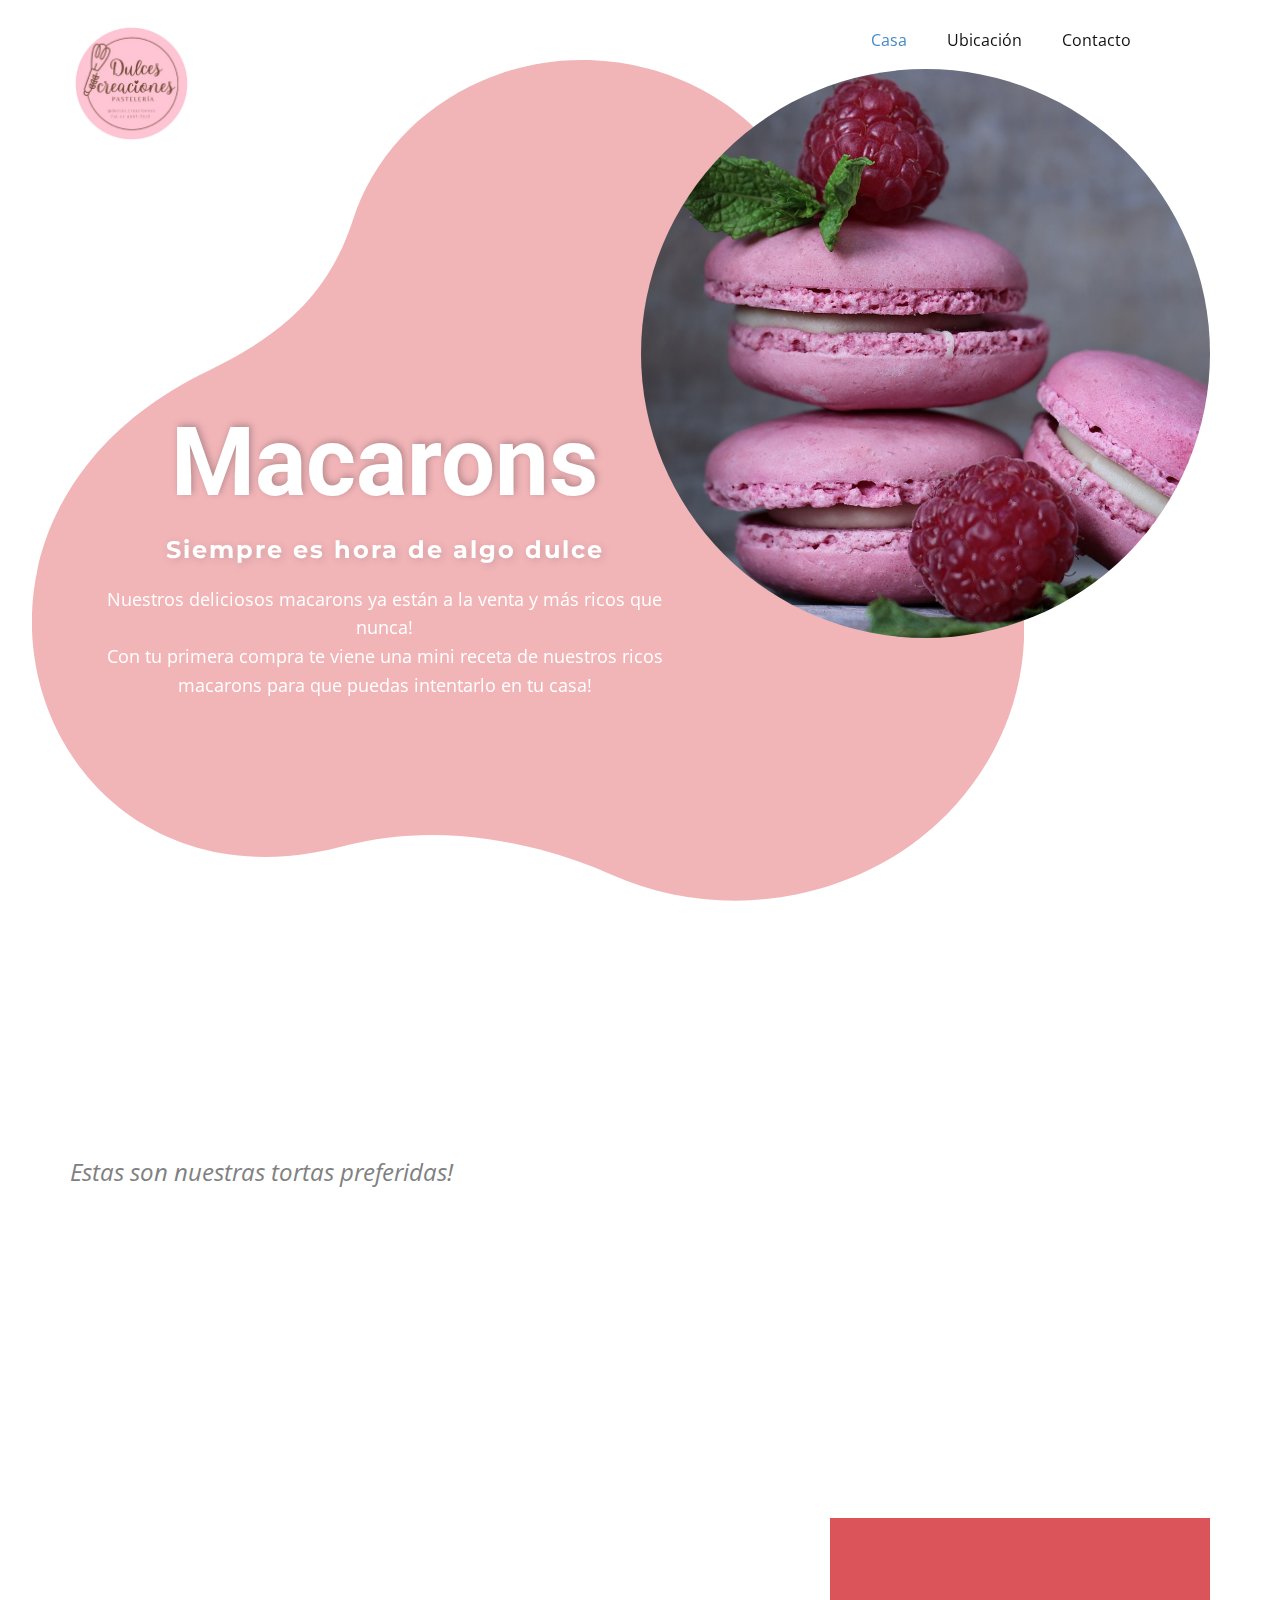
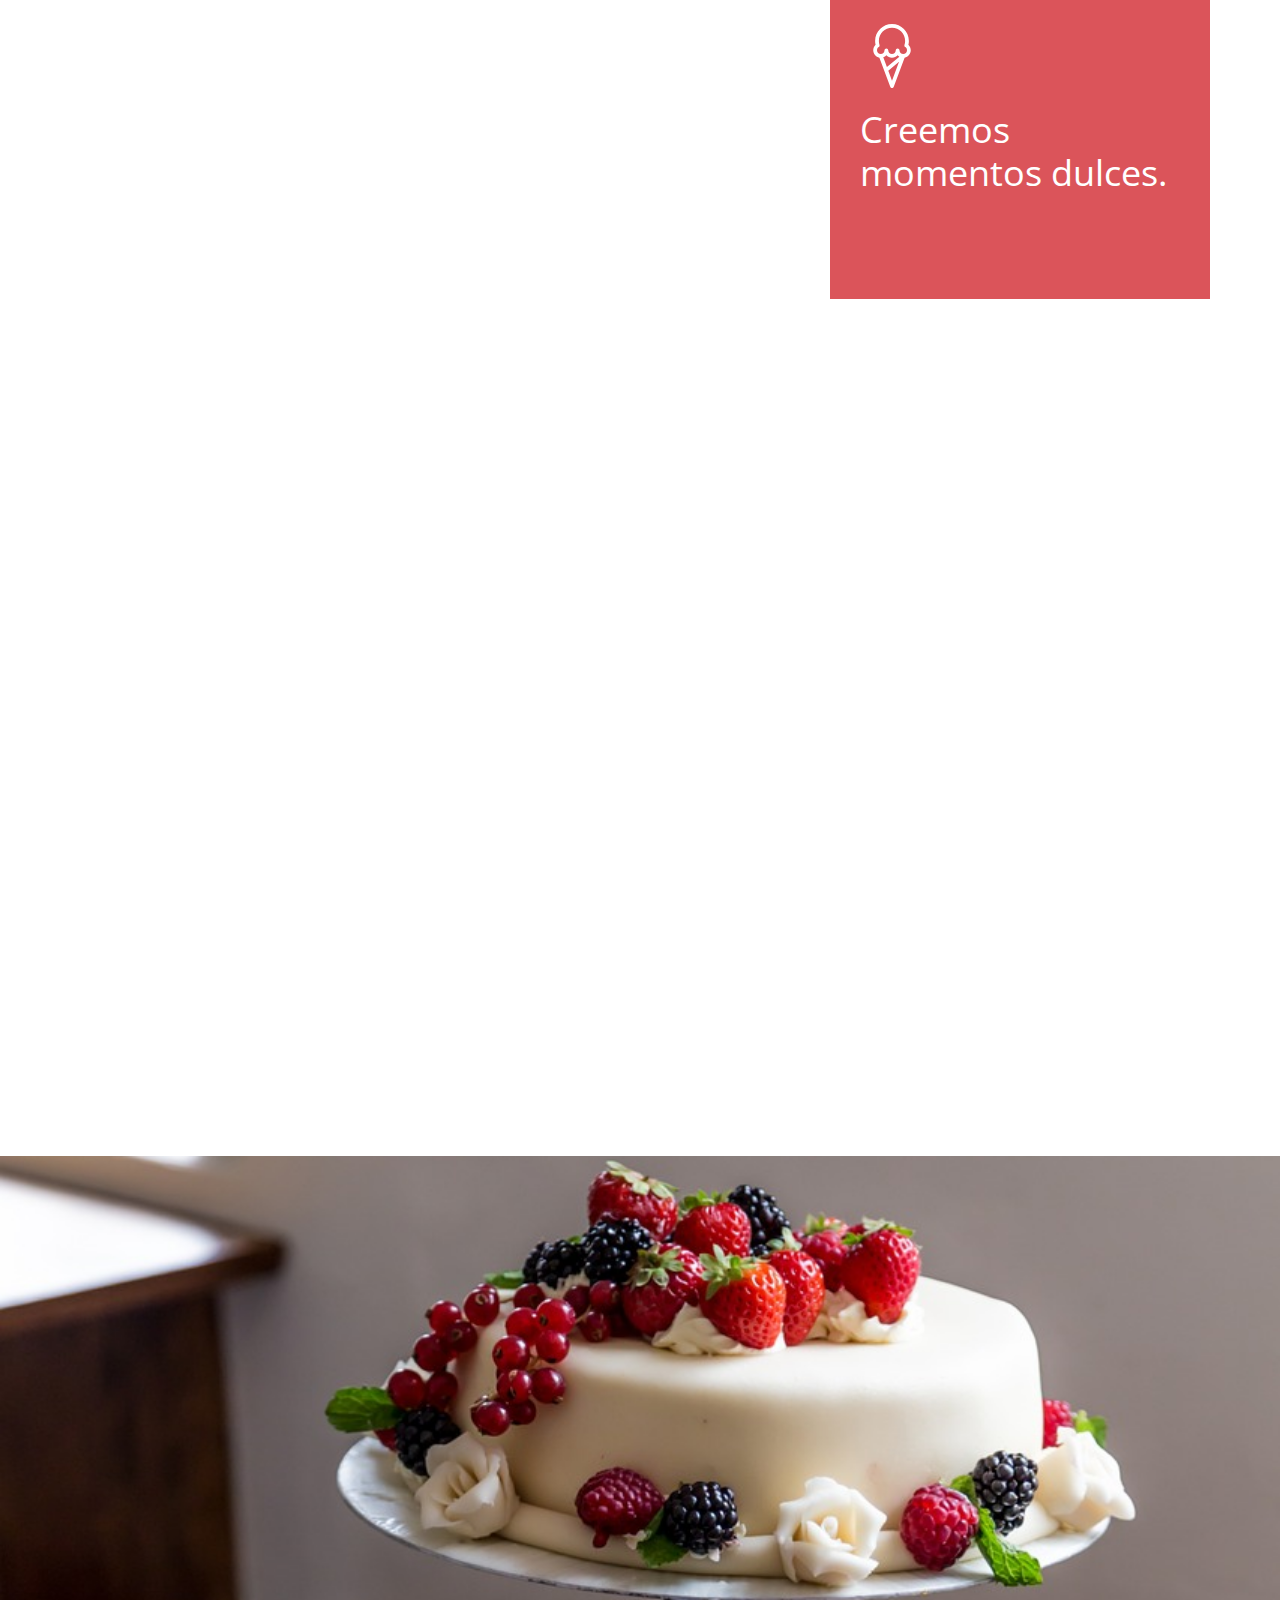
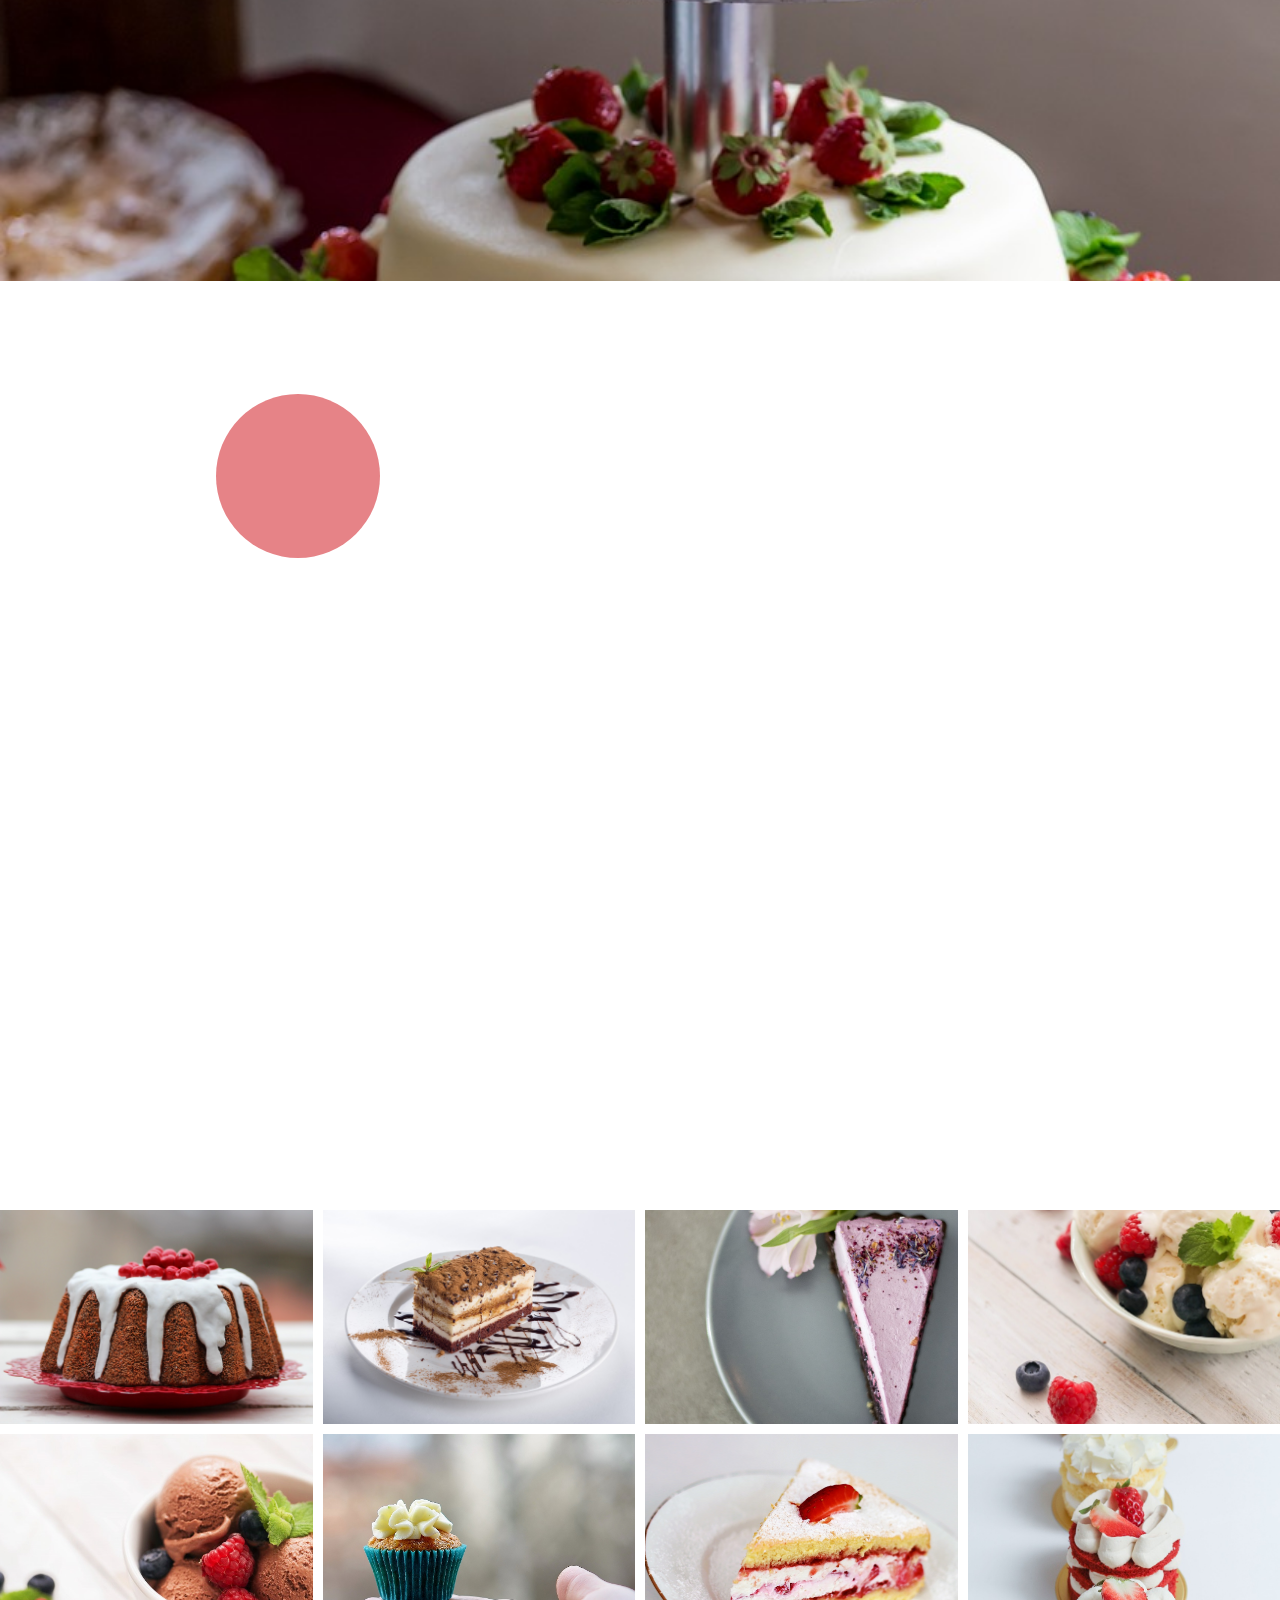
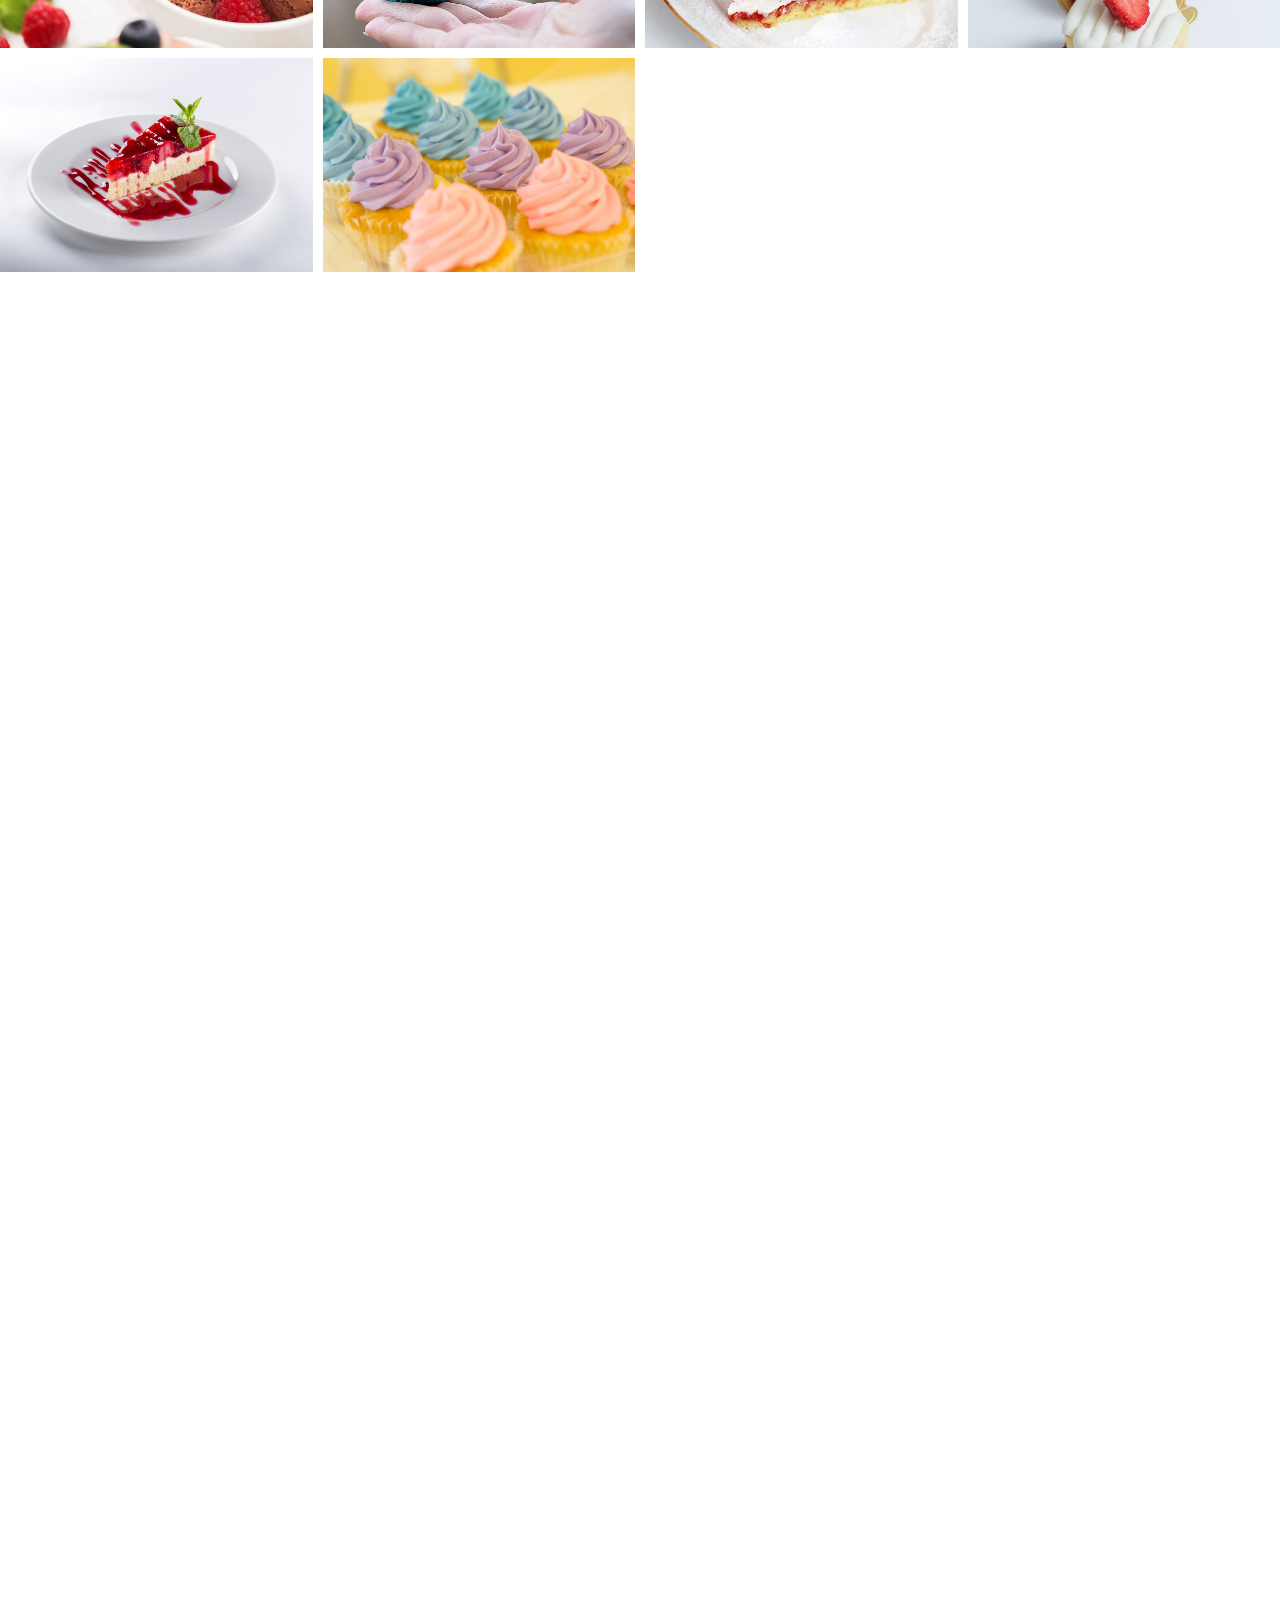
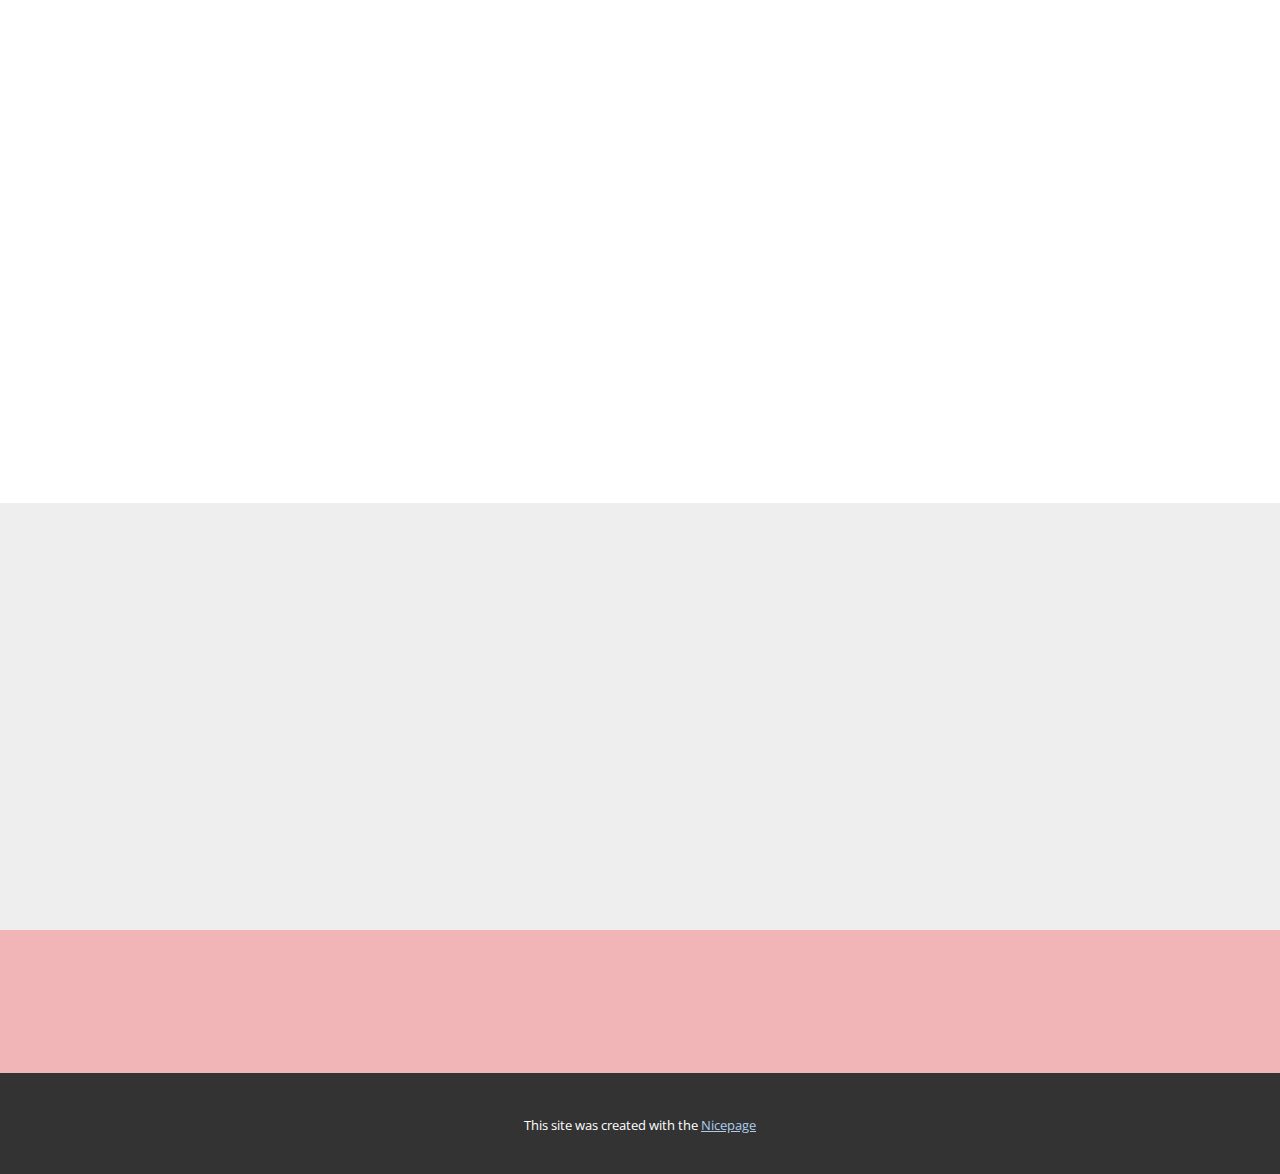
<file: index.html>
<!DOCTYPE html>
<html style="font-size: 16px;" lang="es"><head>
    <meta name="viewport" content="width=device-width, initial-scale=1.0">
    <meta charset="utf-8">
    <meta name="keywords" content="Macarons, Nuestras tortas, Tres leches, Explosiones de sabores​, Torta helada, Nuestro menú​, ¿Qué opinan nuestros clientes?">
    <meta name="description" content="">
    <title>Casa</title>
    <link rel="stylesheet" href="nicepage.css" media="screen">
<link rel="stylesheet" href="index.css" media="screen">
    <script class="u-script" type="text/javascript" src="jquery.js" defer=""></script>
    <script class="u-script" type="text/javascript" src="nicepage.js" defer=""></script>
    <meta name="generator" content="Nicepage 6.20.0, nicepage.com">
    <meta name="referrer" content="origin">
    <link id="u-theme-google-font" rel="stylesheet" href="https://fonts.googleapis.com/css?family=Roboto:100,100i,300,300i,400,400i,500,500i,700,700i,900,900i|Open+Sans:300,300i,400,400i,500,500i,600,600i,700,700i,800,800i">
    <link id="u-page-google-font" rel="stylesheet" href="https://fonts.googleapis.com/css?family=Montserrat:100,100i,200,200i,300,300i,400,400i,500,500i,600,600i,700,700i,800,800i,900,900i|Montserrat:100,100i,200,200i,300,300i,400,400i,500,500i,600,600i,700,700i,800,800i,900,900i|Open+Sans:300,300i,400,400i,500,500i,600,600i,700,700i,800,800i">
    
    
    
    
    
    
    
    
    
    
    
    <script type="application/ld+json">{
		"@context": "http://schema.org",
		"@type": "Organization",
		"name": "",
		"logo": "images/logo.png"
}</script>
    <meta name="theme-color" content="#478ac9">
    <meta property="og:title" content="Casa">
    <meta property="og:type" content="website">
  <meta data-intl-tel-input-cdn-path="intlTelInput/"></head>
  <body data-home-page="Casa.html" data-home-page-title="Casa" data-path-to-root="./" data-include-products="false" class="u-body u-overlap u-xl-mode" data-lang="es"><header class="u-clearfix u-header u-sticky u-sticky-567f u-header" id="sec-3f5d"><div class="u-clearfix u-sheet u-sheet-1">
        <a href="#" class="u-image u-logo u-image-1" data-image-width="500" data-image-height="500">
          <img src="images/logo.png" class="u-logo-image u-logo-image-1">
        </a>
        <nav class="u-menu u-menu-one-level u-offcanvas u-menu-1">
          <div class="menu-collapse" style="font-size: 1rem; letter-spacing: 0px;">
            <a class="u-button-style u-custom-left-right-menu-spacing u-custom-padding-bottom u-custom-top-bottom-menu-spacing u-nav-link u-text-active-palette-1-base u-text-hover-palette-2-base" href="#">
              <svg class="u-svg-link" viewBox="0 0 24 24"><use xlink:href="#menu-hamburger"></use></svg>
              <svg class="u-svg-content" version="1.1" id="menu-hamburger" viewBox="0 0 16 16" x="0px" y="0px" xmlns:xlink="http://www.w3.org/1999/xlink" xmlns="http://www.w3.org/2000/svg"><g><rect y="1" width="16" height="2"></rect><rect y="7" width="16" height="2"></rect><rect y="13" width="16" height="2"></rect>
</g></svg>
            </a>
          </div>
          <div class="u-custom-menu u-nav-container">
            <ul class="u-nav u-unstyled u-nav-1"><li class="u-nav-item"><a class="u-button-style u-nav-link u-text-active-palette-1-base u-text-hover-palette-2-base" href="./" style="padding: 10px 20px;">Casa</a>
</li><li class="u-nav-item"><a class="u-button-style u-nav-link u-text-active-palette-1-base u-text-hover-palette-2-base" href="./#sec-5918" style="padding: 10px 20px;">Ubicación</a>
</li><li class="u-nav-item"><a class="u-button-style u-nav-link u-text-active-palette-1-base u-text-hover-palette-2-base" href="./#carousel_d480" style="padding: 10px 20px;">Contacto</a>
</li></ul>
          </div>
          <div class="u-custom-menu u-nav-container-collapse">
            <div class="u-black u-container-style u-inner-container-layout u-opacity u-opacity-95 u-sidenav">
              <div class="u-inner-container-layout u-sidenav-overflow">
                <div class="u-menu-close"></div>
                <ul class="u-align-center u-nav u-popupmenu-items u-unstyled u-nav-2"><li class="u-nav-item"><a class="u-button-style u-nav-link" href="./">Casa</a>
</li><li class="u-nav-item"><a class="u-button-style u-nav-link" href="./#sec-5918">Ubicación</a>
</li><li class="u-nav-item"><a class="u-button-style u-nav-link" href="./#carousel_d480">Contacto</a>
</li></ul>
              </div>
            </div>
            <div class="u-black u-menu-overlay u-opacity u-opacity-70"></div>
          </div>
        </nav>
      </div></header>
    <section class="u-clearfix u-section-1" id="carousel_8bf4">
      <div class="u-clearfix u-sheet u-valign-middle-xs u-sheet-1">
        <div class="u-expanded-width-md u-expanded-width-sm u-shape u-shape-svg u-text-palette-2-light-2 u-shape-1" data-animation-name="fadeIn" data-animation-duration="1000" data-animation-direction="Left">
          <svg class="u-svg-link" preserveAspectRatio="none" viewBox="0 0 160 150" style=""><use xlink:href="#svg-d816"></use></svg>
          <svg class="u-svg-content" viewBox="0 0 160 150" x="0px" y="0px" id="svg-d816"><path d="M121.1,18C110.7,1.5,89.8-4.6,72.6,3.7c-10.5,5-17.7,14.2-20.8,24.7C48.4,39.9,42.4,48,28.3,55.5
	c-50.6,26.9-27.3,99.4,22,84.7c14.3-4.2,29.7-1.4,43.2,5.1c13.3,6.5,29.3,6.4,43.2-1.8c21-12.5,29.3-40.1,18.8-62.7
	c-2.5-5.4-5.9-10.1-9.8-14c-9.4-9.3-16.4-21-18.8-34.2C125.9,27.6,124,22.6,121.1,18z"></path></svg>
        </div>
        <div class="u-image u-image-circle u-image-1" alt="" data-image-width="1280" data-image-height="853" data-animation-name="fadeIn" data-animation-duration="1000" data-animation-direction="Right" data-animation-delay="250"></div>
        <div class="u-align-center u-container-align-center u-container-style u-expanded-width-sm u-expanded-width-xs u-group u-shape-rectangle u-group-1" data-animation-name="fadeIn" data-animation-duration="1000" data-animation-direction="Up" data-animation-delay="250">
          <div class="u-container-layout u-valign-middle u-container-layout-1">
            <h2 class="u-text u-text-body-alt-color u-text-default u-text-1">Macarons</h2>
            <h4 class="u-custom-font u-font-montserrat u-text u-text-body-alt-color u-text-default u-text-2">Siempre es hora de algo dulce</h4>
            <p class="u-text u-text-body-alt-color u-text-3"> Nuestros deliciosos macarons ya están a la venta y más ricos que nunca!<br>Con tu primera compra te viene una mini receta de nuestros ricos macarons para que puedas intentarlo en tu casa!
            </p>
          </div>
        </div>
      </div>
    </section>
    <section class="u-clearfix u-white u-section-2" id="carousel_4164">
      <div class="u-clearfix u-sheet u-valign-middle u-sheet-1">
        <h2 class="u-text u-text-default u-text-palette-2-base u-text-1" data-animation-name="fadeIn" data-animation-duration="1000" data-animation-direction="Left">Nuestras tortas</h2>
        <p class="u-text u-text-grey-50 u-text-2">Estas son nuestras tortas preferidas!</p>
        <div class="data-layout-selected u-clearfix u-expanded-width u-layout-wrap u-layout-wrap-1">
          <div class="u-layout">
            <div class="u-layout-row">
              <div class="u-size-21">
                <div class="u-layout-col">
                  <div class="u-container-style u-hidden-sm u-hidden-xs u-layout-cell u-left-cell u-size-20 u-size-30-md u-layout-cell-1">
                    <div class="u-container-layout u-container-layout-1"></div>
                  </div>
                  <div class="u-container-style u-image u-layout-cell u-left-cell u-size-20 u-size-30-md u-image-1" data-image-width="1280" data-image-height="853" data-animation-name="fadeIn" data-animation-duration="1000" data-animation-direction="Left" data-animation-delay="250">
                    <div class="u-container-layout u-container-layout-2"></div>
                  </div>
                  <div class="u-container-style u-layout-cell u-left-cell u-size-20 u-size-60-md u-layout-cell-3">
                    <div class="u-container-layout u-container-layout-3"></div>
                  </div>
                </div>
              </div>
              <div class="u-size-19">
                <div class="u-layout-col">
                  <div class="u-container-style u-image u-layout-cell u-size-60 u-image-2" data-image-width="1280" data-image-height="857" data-animation-name="bounceIn" data-animation-duration="1000" data-animation-direction="Up" data-animation-delay="250">
                    <div class="u-container-layout u-container-layout-4"></div>
                  </div>
                </div>
              </div>
              <div class="u-size-20">
                <div class="u-layout-col">
                  <div class="u-container-style u-layout-cell u-right-cell u-size-20 u-size-30-md u-layout-cell-5">
                    <div class="u-container-layout u-valign-bottom-lg u-valign-bottom-md u-valign-bottom-xl u-valign-top-sm u-valign-top-xs u-container-layout-5">
                      <img class="u-expanded-width u-image u-image-3" src="images/eee3d85c110ae8965084268cb6058a7010aeab08ed3f586cda2c01a64a8ab7da9428ba7e327d5a96e65659ca892a6a3c94bd7c414fa10bca9743b7_1280.jpg" data-animation-name="bounceIn" data-animation-duration="1000" data-animation-direction="" data-image-width="1280" data-image-height="853">
                    </div>
                  </div>
                  <div class="u-container-style u-layout-cell u-palette-2-base u-right-cell u-size-20 u-size-30-md u-layout-cell-6">
                    <div class="u-container-layout u-valign-middle u-container-layout-6"><span class="u-icon u-icon-circle u-icon-1"><svg class="u-svg-link" preserveAspectRatio="xMidYMin slice" viewBox="0 0 512 512" style=""><use xlink:href="#svg-6ccb"></use></svg><svg class="u-svg-content" viewBox="0 0 512 512" id="svg-6ccb"><g><path d="m406 210c0-16.719-6.892-32.333-18.856-43.557 2.561-10.49 3.856-21.026 3.856-31.443 0-74.439-60.561-135-135-135s-135 60.561-135 135c0 10.65 1.236 21.185 3.683 31.439-11.856 11.18-18.683 26.792-18.683 43.561 0 29.398 21.259 53.908 49.206 59.009l86.735 233.22c2.184 5.874 7.791 9.771 14.059 9.771s11.875-3.897 14.059-9.771l86.735-233.22c27.948-5.101 49.206-29.611 49.206-59.009zm-219.731 56.469c9.619-3.463 18.097-9.321 24.731-16.846 11.003 12.481 27.092 20.377 45 20.377s33.997-7.896 45-20.377c4.03 4.571 8.733 8.535 13.968 11.711l-99.708 83.09zm69.731 187.499-29.652-79.732 85.938-71.615zm90-213.968c-16.542 0-30-13.458-30-30 0-8.284-6.716-15-15-15s-15 6.716-15 15c0 16.542-13.458 30-30 30s-30-13.458-30-30c0-8.284-6.716-15-15-15s-15 6.716-15 15c0 16.542-13.458 30-30 30s-30-13.458-30-30c0-10.347 5.176-19.8 13.846-25.286 5.789-3.663 8.36-10.783 6.248-17.301-3.38-10.427-5.094-21.333-5.094-32.413 0-57.897 47.103-105 105-105s105 47.103 105 105c0 10.661-1.782 21.567-5.299 32.413-2.112 6.517.459 13.637 6.248 17.3 8.798 5.568 14.051 15.021 14.051 25.287 0 16.542-13.458 30-30 30z"></path>
</g></svg></span>
                      <h3 class="u-custom-font u-text u-text-font u-text-3">Creemos momentos dulces.</h3>
                    </div>
                  </div>
                  <div class="u-container-style u-hidden-sm u-hidden-xs u-layout-cell u-right-cell u-size-20 u-size-60-md u-layout-cell-7">
                    <div class="u-container-layout u-container-layout-7"></div>
                  </div>
                </div>
              </div>
            </div>
          </div>
        </div>
      </div>
    </section>
    <section class="u-clearfix u-section-3" src="" id="carousel_09ca">
      <div class="u-clearfix u-sheet u-sheet-1">
        <div class="data-layout-selected u-clearfix u-expanded-width u-layout-wrap u-layout-wrap-1">
          <div class="u-layout">
            <div class="u-layout-row">
              <div class="u-align-center u-container-align-center u-container-style u-layout-cell u-left-cell u-size-27 u-layout-cell-1">
                <div class="u-container-layout u-valign-middle-lg u-valign-middle-md u-valign-middle-sm u-valign-middle-xs u-container-layout-1">
                  <h2 class="u-text u-text-palette-2-base u-text-1" data-animation-name="fadeIn" data-animation-duration="1000" data-animation-direction="Down" data-animation-delay="250">Tres leches</h2>
                  <div class="u-container-style u-expanded-width u-group u-group-1" data-animation-name="fadeIn" data-animation-duration="1000" data-animation-direction="Up" data-animation-delay="250">
                    <div class="u-container-layout">
                      <div class="u-palette-3-base u-shape u-shape-rectangle u-shape-1"></div>
                      <p class="u-text u-text-2">Macarons<br>frambuesas<br>merengues
                      </p>
                    </div>
                  </div>
                </div>
              </div>
              <div class="u-align-center u-container-align-center u-container-style u-image u-layout-cell u-right-cell u-shape-rectangle u-size-33 u-image-1" data-image-width="853" data-image-height="1280" data-animation-name="fadeIn" data-animation-duration="1000" data-animation-direction="Right">
                <div class="u-container-layout u-valign-middle u-container-layout-3"></div>
              </div>
            </div>
          </div>
        </div>
      </div>
    </section>
    <section class="u-align-right u-clearfix u-container-align-right u-image u-section-4" id="carousel_1b1a" data-image-width="853" data-image-height="1280">
      <div class="u-clearfix u-sheet u-sheet-1">
        <h2 class="u-custom-font u-heading-font u-text u-text-body-alt-color u-text-1" data-animation-name="fadeIn" data-animation-duration="1000" data-animation-direction="Right">Explosiones de sabores </h2>
        <h3 class="u-text u-text-body-alt-color u-text-2" data-animation-name="fadeIn" data-animation-duration="1000" data-animation-direction="Left" data-animation-delay="250">Solo en dulces creaciones</h3>
      </div>
    </section>
    <section class="u-align-center u-clearfix u-container-align-center u-section-5" id="carousel_4b30">
      <div class="u-clearfix u-sheet u-valign-middle-md u-valign-middle-sm u-valign-middle-xs u-sheet-1">
        <div class="u-image u-image-circle u-image-1" data-image-width="1280" data-image-height="853" data-animation-name="fadeIn" data-animation-duration="1000" data-animation-direction="Up"></div>
        <div class="u-palette-2-light-1 u-shape u-shape-circle u-shape-1" data-animation-name="rollIn" data-animation-duration="1000" data-animation-direction="" data-animation-delay="500"></div>
        <div class="u-align-center u-container-align-center u-container-style u-group u-palette-2-light-3 u-group-1" data-animation-name="fadeIn" data-animation-duration="1000" data-animation-direction="Right" data-animation-delay="250">
          <div class="u-container-layout u-container-layout-1">
            <h2 class="u-text u-text-default u-text-palette-2-base u-text-1">Torta helada</h2>
            <p class="u-text u-text-2"> Esta torta es un completo desafío, pero vale completamente su resultado!&nbsp;<br>Si queres saber nuestro secreto, te lo dejamos saber acá abajo.
            </p>
            <a href="#" class="u-border-none u-btn u-btn-round u-button-style u-color-scheme-summer-time u-color-style-multicolor-1 u-palette-2-base u-radius-50 u-text-active-palette-2-light-2 u-text-body-alt-color u-text-hover-palette-2-light-2 u-btn-1">leer más </a>
          </div>
        </div>
        <div class="u-palette-2-light-2 u-shape u-shape-circle u-shape-2" data-animation-name="bounceIn" data-animation-duration="1000" data-animation-direction="" data-animation-delay="500"></div>
      </div>
    </section>
    <section class="u-align-center u-clearfix u-container-align-center u-section-6" id="carousel_6197">
      <h2 class="u-text u-text-default u-text-palette-2-base u-text-1" data-animation-name="fadeIn" data-animation-duration="1000" data-animation-direction="Left">Nuestro menú </h2>
      <div class="u-expanded-width u-gallery u-layout-grid u-lightbox u-no-transition u-show-text-on-hover u-gallery-1">
        <div class="u-gallery-inner u-gallery-inner-1">
          <div class="u-effect-fade u-effect-hover-zoom u-gallery-item">
            <div class="u-back-slide" data-image-width="1280" data-image-height="1003">
              <img class="u-back-image u-expanded u-back-image-1" src="images/f0ee4f4499343f6433d8adc03918d0ff0c881bda4da37fce31a04b35e6165d23dfc3668e021248e08309997c9b93d6c26ed57702c0ad11bfd74319_1280.jpg">
            </div>
            <div class="u-over-slide u-over-slide-1"></div>
          </div>
          <div class="u-effect-fade u-effect-hover-zoom u-gallery-item">
            <div class="u-back-slide" data-image-width="1280" data-image-height="871">
              <img class="u-back-image u-expanded u-back-image-2" src="images/1db205b3f982b91df5d09a4f7b8831242e431782e35e7d1048fba75d4fc3d2e9e19cff5dd5627878591fa6dc35441301c0032f08b75b3bb105530d_1280.jpg">
            </div>
            <div class="u-over-slide u-over-slide-2"></div>
          </div>
          <div class="u-effect-fade u-effect-hover-zoom u-gallery-item">
            <div class="u-back-slide" data-image-width="853" data-image-height="1280">
              <img class="u-back-image u-expanded" src="images/a7799c3467f417d2317b897c59d4e2fb7131e331744f70c3d70b79ecb508ddd3396bc3ed3c43433fec25e25d1e5b4d68246eaca302f85a5007734c_1280.jpg">
            </div>
            <div class="u-over-slide u-over-slide-3"></div>
          </div>
          <div class="u-effect-fade u-effect-hover-zoom u-gallery-item">
            <div class="u-back-slide" data-image-width="626" data-image-height="939">
              <img class="u-back-image u-expanded" src="images/ice-cream_144627-38658.jpg">
            </div>
            <div class="u-over-slide u-over-slide-4"></div>
          </div>
          <div class="u-effect-fade u-effect-hover-zoom u-gallery-item u-gallery-item-5">
            <div class="u-back-slide" data-image-width="626" data-image-height="417">
              <img class="u-back-image u-expanded" src="images/ice-cream_144627-38642.jpg">
            </div>
            <div class="u-over-slide u-over-slide-5"></div>
          </div>
          <div class="u-effect-fade u-effect-hover-zoom u-gallery-item u-gallery-item-6">
            <div class="u-back-slide" data-image-width="1280" data-image-height="763">
              <img class="u-back-image u-expanded u-back-image-6" src="images/2b08a09e16485cedf3a93426e43977e8870bb8076026ae74351e353c719538a435687509d966f84dfbc3fd2b55a84ecb975d07c57d49c095bf6b91_1280.jpg">
            </div>
            <div class="u-over-slide u-over-slide-6"></div>
          </div>
          <div class="u-effect-fade u-effect-hover-zoom u-gallery-item">
            <div class="u-back-slide" data-image-width="1280" data-image-height="853">
              <img class="u-back-image u-expanded" src="images/27333f411339552c3bf727d19eb35c4862218e99512ca343621198d6316088e119d7fff390cc46dea181374bb90bd16d0c15c55f81170a5feefae2_1280.jpg">
            </div>
            <div class="u-over-slide u-over-slide-7"></div>
          </div>
          <div class="u-effect-fade u-effect-hover-zoom u-gallery-item">
            <div class="u-back-slide" data-image-width="853" data-image-height="1280">
              <img class="u-back-image u-expanded" src="images/d509c1c0dec4dddbd777f49178ba0c75e120aa5aa9dd94f703b8fdfa481d4c922d58a53360f7c529adf08febbf668796b037318f8fe4a0637e716f_1280.jpg">
            </div>
            <div class="u-over-slide u-over-slide-8"></div>
          </div>
          <div class="u-effect-fade u-effect-hover-zoom u-gallery-item" data-image-width="853" data-image-height="1280">
            <div class="u-back-slide" data-image-width="1280" data-image-height="853">
              <img class="u-back-image u-expanded u-back-image-9" src="images/baea667dceba580d10dbc650ebd41586c8e9ac90d2ea2bbd9a20fcdfa5aec00c334d854794a57164dd1ac1999acb940885e1489bd49496bf7da141_1280.jpg">
            </div>
            <div class="u-over-slide u-over-slide-9"></div>
          </div>
          <div class="u-effect-fade u-effect-hover-zoom u-gallery-item" data-image-width="1280" data-image-height="853">
            <div class="u-back-slide">
              <img class="u-back-image u-expanded u-back-image-10" src="images/6791dd1e228755ed7754e2f333abf19bb73e994206b01fe69617f189d5879900d576683e5f28debf1eb90c7f078ac5c33499914568ec46cd2062f0_1280.jpg">
            </div>
            <div class="u-over-slide u-over-slide-10"></div>
          </div>
        </div>
      </div>
    </section>
    <section class="u-align-center u-clearfix u-container-align-center u-section-7" id="carousel_cf70">
      <div class="u-clearfix u-sheet u-sheet-1">
        <h2 class="u-text u-text-default u-text-palette-2-base u-text-1" data-animation-name="fadeIn" data-animation-duration="1000" data-animation-direction="Left">¿Qué opinan nuestros clientes?<br>
        </h2>
        <div class="u-expanded-width u-palette-2-light-2 u-shape u-shape-rectangle u-shape-1" data-animation-name="fadeIn" data-animation-duration="1000" data-animation-direction="Up" data-animation-delay="250"></div>
        <div class="u-list u-list-1">
          <div class="u-repeater u-repeater-1">
            <div class="u-align-center u-container-align-center u-container-style u-list-item u-radius-20 u-repeater-item u-shape-round u-white u-list-item-1" data-animation-name="fadeIn" data-animation-duration="1000" data-animation-direction="Up">
              <div class="u-container-layout u-similar-container u-container-layout-1">
                <p class="u-text u-text-grey-50 u-text-2"> Excelente atención.<br>Mi madre quedó encantada con la torta rogel.
                </p>
                <div alt="" class="u-border-7 u-border-palette-2-light-2 u-image u-image-circle u-image-1" data-image-width="206" data-image-height="206" data-animation-name="bounceIn" data-animation-duration="1000" data-animation-direction="" data-animation-delay="500"></div>
                <h5 class="u-text u-text-default u-text-3">Nat Reynolds</h5>
              </div>
            </div>
            <div class="u-align-center u-container-align-center u-container-style u-list-item u-radius-20 u-repeater-item u-shape-round u-white u-list-item-2" data-animation-name="fadeIn" data-animation-duration="1000" data-animation-direction="Up">
              <div class="u-container-layout u-similar-container u-container-layout-2">
                <p class="u-text u-text-grey-50 u-text-4"> La tres leches es una explosión de sabores en mi boca.<br>Buen sabor y cobertura.
                </p>
                <div alt="" class="u-border-7 u-border-palette-2-light-2 u-image u-image-circle u-image-2" data-image-width="206" data-image-height="206" data-animation-name="bounceIn" data-animation-duration="1000" data-animation-direction="" data-animation-delay="500"></div>
                <h5 class="u-text u-text-default u-text-5">Celia Almeda</h5>
              </div>
            </div>
            <div class="u-align-center u-container-align-center u-container-style u-list-item u-radius-20 u-repeater-item u-shape-round u-white u-list-item-3" data-animation-name="fadeIn" data-animation-duration="1000" data-animation-direction="Up">
              <div class="u-container-layout u-similar-container u-container-layout-3">
                <p class="u-text u-text-grey-50 u-text-6"> La atención y el cariño con el que te reciben es lo más importante en esta pastelería. Sin dudas tienen un cliente nuevo.</p>
                <div alt="" class="u-border-7 u-border-palette-2-light-2 u-image u-image-circle u-image-3" data-image-width="626" data-image-height="417" data-animation-name="bounceIn" data-animation-duration="1000" data-animation-direction="" data-animation-delay="500"></div>
                <h5 class="u-text u-text-default u-text-7">Bob Roberts</h5>
              </div>
            </div>
          </div>
        </div>
      </div>
    </section>
    <section class="u-align-center u-clearfix u-container-align-center u-valign-top-md u-white u-section-8" id="carousel_d480">
      <div class="u-expanded-width u-palette-2-light-2 u-shape u-shape-rectangle u-shape-1" data-animation-name="fadeIn" data-animation-duration="1000" data-animation-direction="Up"></div>
      <div class="u-container-style u-group u-group-1">
        <div class="u-container-layout u-valign-bottom-xs u-valign-middle-lg u-valign-middle-xl u-valign-top-sm u-container-layout-1">
          <img src="images/c8eb0c33792c18fd09328eacb168d4bbe05cf472f64723ebbed51851c3b344132e9c34f7ecc0844db95dec180a1112a118a7ab6d39d314613e8487_1280.jpg" class="u-align-left u-expanded-width-sm u-expanded-width-xs u-image u-image-1" data-image-width="853" data-image-height="1280" data-animation-name="fadeIn" data-animation-duration="1000" data-animation-direction="Right" data-animation-delay="250">
          <div class="u-align-center u-container-align-center u-container-style u-group u-white u-group-2" data-animation-name="fadeIn" data-animation-duration="1000" data-animation-direction="Left" data-animation-delay="500">
            <div class="u-container-layout u-valign-middle u-container-layout-2">
              <h3 class="u-text u-text-default u-text-1">Contactanos</h3>
              <div class="u-expanded-width-md u-expanded-width-sm u-expanded-width-xs u-form u-form-1">
                <form action="https://forms.nicepagesrv.com/v2/form/process" class="u-clearfix u-form-spacing-10 u-form-vertical u-inner-form" style="padding: 10px" source="email" name="form">
                  <div class="u-form-group u-form-name u-form-group-1">
                    <label for="name-5a14" class="u-form-control-hidden u-label" wfd-invisible="true">Name</label>
                    <input type="text" placeholder="Tu nombre" id="name-5a14" name="name" class="u-border-2 u-border-black u-border-no-left u-border-no-right u-border-no-top u-input u-input-rectangle" required="">
                  </div>
                  <div class="u-form-email u-form-group u-form-group-2">
                    <label for="email-5a14" class="u-form-control-hidden u-label" wfd-invisible="true">Email</label>
                    <input type="email" placeholder="Tu correo electrónico" id="email-5a14" name="email" class="u-border-2 u-border-black u-border-no-left u-border-no-right u-border-no-top u-input u-input-rectangle" required="">
                  </div>
                  <div class="u-form-group u-form-message u-form-group-3">
                    <label for="message-5a14" class="u-form-control-hidden u-label" wfd-invisible="true">Message</label>
                    <textarea placeholder="Tu mensaje" rows="4" cols="50" id="message-5a14" name="message" class="u-border-2 u-border-black u-border-no-left u-border-no-right u-border-no-top u-input u-input-rectangle" required=""></textarea>
                  </div>
                  <div class="u-align-center u-form-group u-form-submit u-form-group-4">
                    <a href="#" class="u-active-black u-border-none u-btn u-btn-submit u-button-style u-hover-black u-palette-2-base u-btn-1">Enviar</a>
                    <input type="submit" value="submit" class="u-form-control-hidden" wfd-invisible="true">
                  </div>
                  <div class="u-form-send-message u-form-send-success" wfd-invisible="true"> Thank you! Your message has been sent. </div>
                  <div class="u-form-send-error u-form-send-message" wfd-invisible="true"> Unable to send your message. Please fix errors then try again. </div>
                  <input type="hidden" value="" name="recaptchaResponse" wfd-invisible="true">
                  <input type="hidden" name="formServices" value="9608de0b-4c60-0bde-224c-e66267cfade4">
                </form>
              </div>
            </div>
          </div>
        </div>
      </div>
    </section>
    <section class="u-clearfix u-section-9" id="sec-5918">
      <div class="u-expanded-width u-grey-light-2 u-map u-map-1">
        <div class="embed-responsive">
          <iframe class="embed-responsive-item" src="https://maps.google.com/maps?output=embed&amp;q=Soto%20y%20Calvo%203237&amp;t=m" data-map="[base64]"></iframe>
        </div>
      </div>
    </section>
    
    
    
    <footer class="u-align-center u-clearfix u-container-align-center u-footer u-palette-2-light-2 u-footer" id="sec-0170"><div class="u-clearfix u-sheet u-sheet-1"></div></footer>
    <section class="u-backlink u-clearfix u-grey-80">
      <p class="u-text">
        <span>This site was created with the </span>
        <a class="u-link" href="https://nicepage.com/" target="_blank" rel="nofollow">
          <span>Nicepage</span>
        </a>
      </p>
    </section>
  
</body></html>
</file>
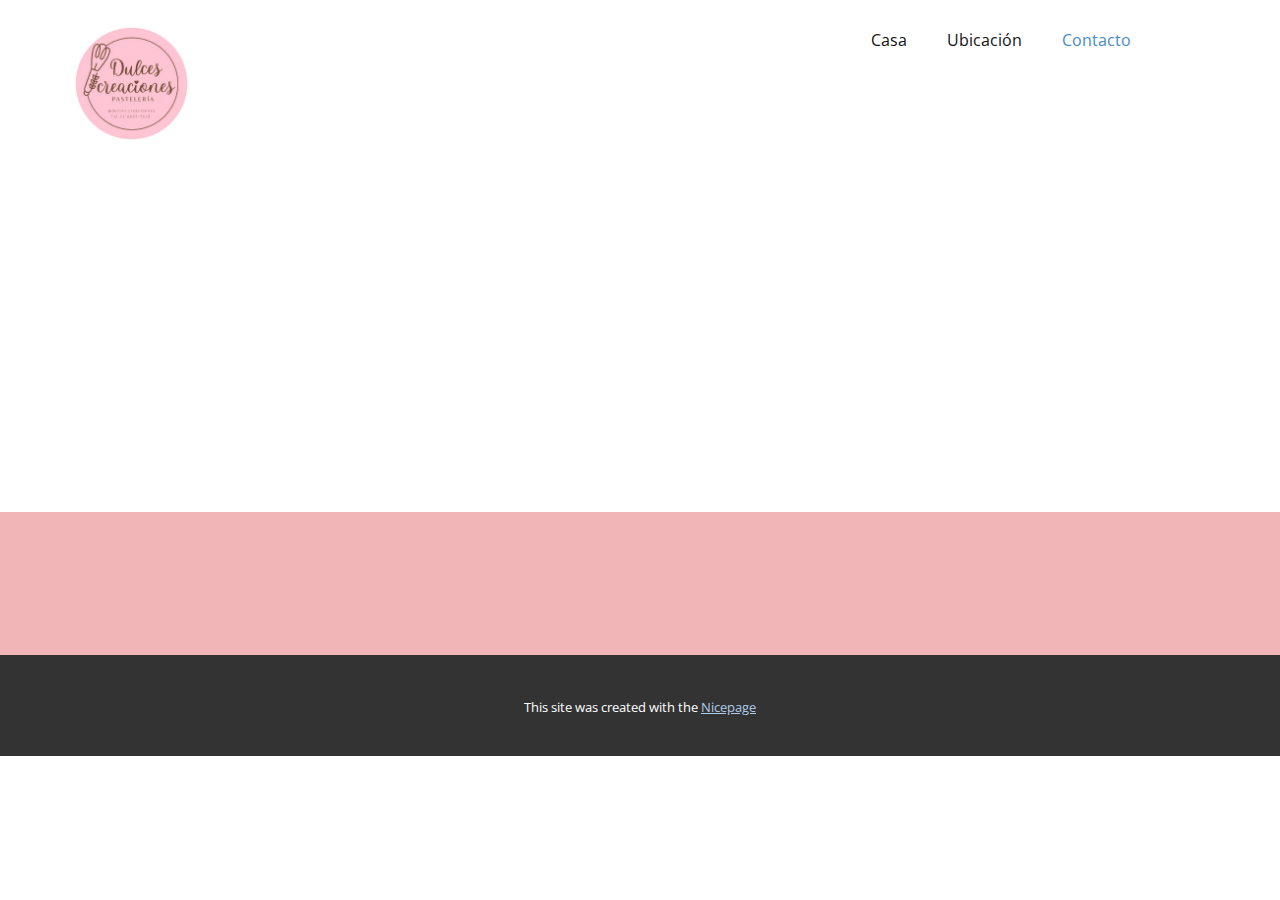
<file: Contacto.html>
<!DOCTYPE html>
<html style="font-size: 16px;" lang="es"><head>
    <meta name="viewport" content="width=device-width, initial-scale=1.0">
    <meta charset="utf-8">
    <meta name="keywords" content="">
    <meta name="description" content="">
    <title>Contacto</title>
    <link rel="stylesheet" href="nicepage.css" media="screen">
<link rel="stylesheet" href="Contacto.css" media="screen">
    <script class="u-script" type="text/javascript" src="jquery.js" defer=""></script>
    <script class="u-script" type="text/javascript" src="nicepage.js" defer=""></script>
    <meta name="generator" content="Nicepage 6.20.0, nicepage.com">
    <link id="u-theme-google-font" rel="stylesheet" href="https://fonts.googleapis.com/css?family=Roboto:100,100i,300,300i,400,400i,500,500i,700,700i,900,900i|Open+Sans:300,300i,400,400i,500,500i,600,600i,700,700i,800,800i">
    
    
    
    <script type="application/ld+json">{
		"@context": "http://schema.org",
		"@type": "Organization",
		"name": "",
		"logo": "images/logo.png"
}</script>
    <meta name="theme-color" content="#478ac9">
    <meta property="og:title" content="Contacto">
    <meta property="og:type" content="website">
  <meta data-intl-tel-input-cdn-path="intlTelInput/"></head>
  <body data-path-to-root="./" data-include-products="false" class="u-body u-xl-mode" data-lang="es"><header class="u-clearfix u-header u-sticky u-sticky-567f u-header" id="sec-3f5d"><div class="u-clearfix u-sheet u-sheet-1">
        <a href="#" class="u-image u-logo u-image-1" data-image-width="500" data-image-height="500">
          <img src="images/logo.png" class="u-logo-image u-logo-image-1">
        </a>
        <nav class="u-menu u-menu-one-level u-offcanvas u-menu-1">
          <div class="menu-collapse" style="font-size: 1rem; letter-spacing: 0px;">
            <a class="u-button-style u-custom-left-right-menu-spacing u-custom-padding-bottom u-custom-top-bottom-menu-spacing u-nav-link u-text-active-palette-1-base u-text-hover-palette-2-base" href="#">
              <svg class="u-svg-link" viewBox="0 0 24 24"><use xlink:href="#menu-hamburger"></use></svg>
              <svg class="u-svg-content" version="1.1" id="menu-hamburger" viewBox="0 0 16 16" x="0px" y="0px" xmlns:xlink="http://www.w3.org/1999/xlink" xmlns="http://www.w3.org/2000/svg"><g><rect y="1" width="16" height="2"></rect><rect y="7" width="16" height="2"></rect><rect y="13" width="16" height="2"></rect>
</g></svg>
            </a>
          </div>
          <div class="u-custom-menu u-nav-container">
            <ul class="u-nav u-unstyled u-nav-1"><li class="u-nav-item"><a class="u-button-style u-nav-link u-text-active-palette-1-base u-text-hover-palette-2-base" href="./" style="padding: 10px 20px;">Casa</a>
</li><li class="u-nav-item"><a class="u-button-style u-nav-link u-text-active-palette-1-base u-text-hover-palette-2-base" href="./#sec-5918" style="padding: 10px 20px;">Ubicación</a>
</li><li class="u-nav-item"><a class="u-button-style u-nav-link u-text-active-palette-1-base u-text-hover-palette-2-base" href="./#carousel_d480" style="padding: 10px 20px;">Contacto</a>
</li></ul>
          </div>
          <div class="u-custom-menu u-nav-container-collapse">
            <div class="u-black u-container-style u-inner-container-layout u-opacity u-opacity-95 u-sidenav">
              <div class="u-inner-container-layout u-sidenav-overflow">
                <div class="u-menu-close"></div>
                <ul class="u-align-center u-nav u-popupmenu-items u-unstyled u-nav-2"><li class="u-nav-item"><a class="u-button-style u-nav-link" href="./">Casa</a>
</li><li class="u-nav-item"><a class="u-button-style u-nav-link" href="./#sec-5918">Ubicación</a>
</li><li class="u-nav-item"><a class="u-button-style u-nav-link" href="./#carousel_d480">Contacto</a>
</li></ul>
              </div>
            </div>
            <div class="u-black u-menu-overlay u-opacity u-opacity-70"></div>
          </div>
        </nav>
      </div></header>
    <section class="u-clearfix u-section-1" id="sec-db33">
      <div class="u-clearfix u-sheet u-sheet-1"></div>
    </section>
    
    
    
    <footer class="u-align-center u-clearfix u-container-align-center u-footer u-palette-2-light-2 u-footer" id="sec-0170"><div class="u-clearfix u-sheet u-sheet-1"></div></footer>
    <section class="u-backlink u-clearfix u-grey-80">
      <p class="u-text">
        <span>This site was created with the </span>
        <a class="u-link" href="https://nicepage.com/" target="_blank" rel="nofollow">
          <span>Nicepage</span>
        </a>
      </p>
    </section>
  
</body></html>
</file>
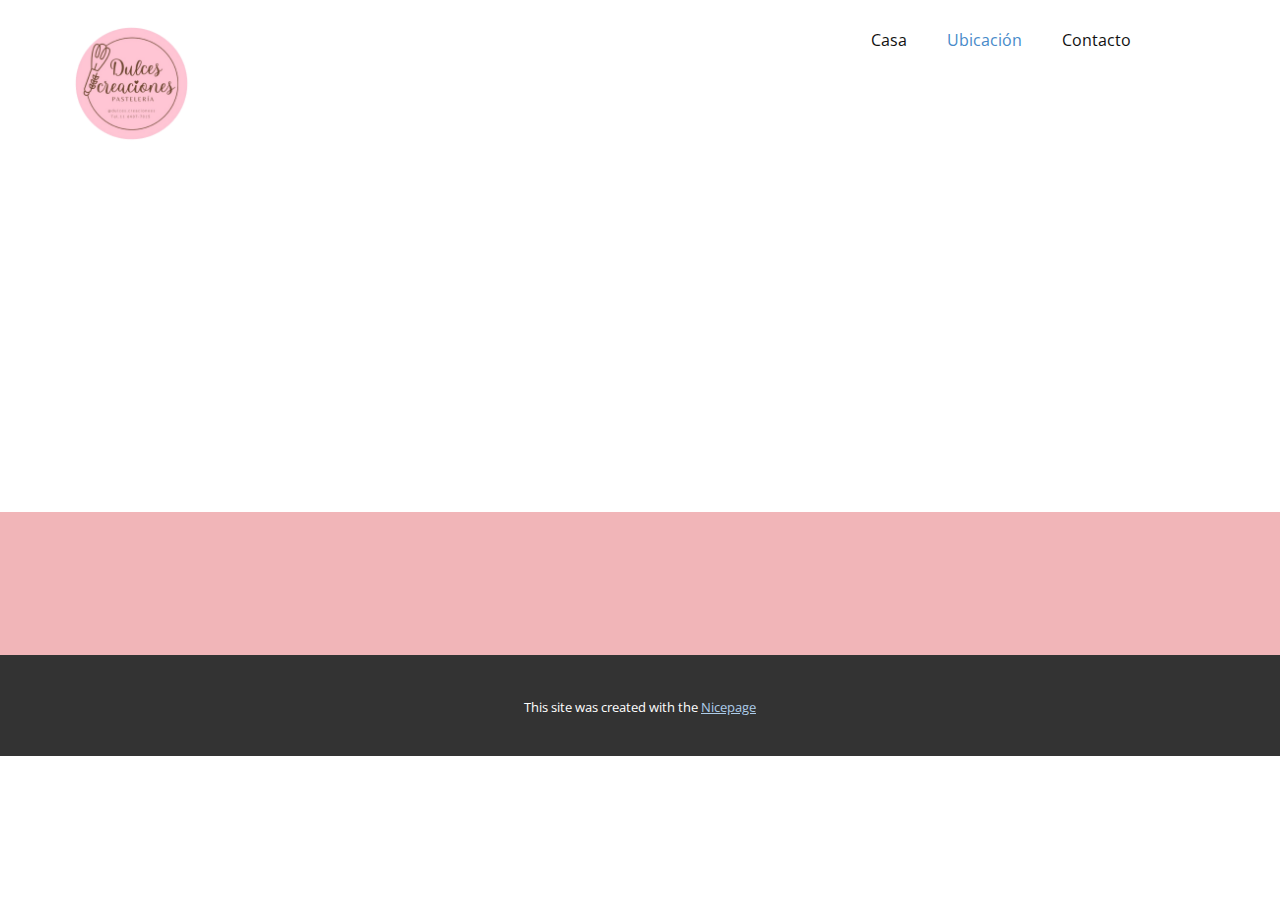
<file: Ubicación.html>
<!DOCTYPE html>
<html style="font-size: 16px;" lang="es"><head>
    <meta name="viewport" content="width=device-width, initial-scale=1.0">
    <meta charset="utf-8">
    <meta name="keywords" content="">
    <meta name="description" content="">
    <title>Ubicación</title>
    <link rel="stylesheet" href="nicepage.css" media="screen">
<link rel="stylesheet" href="Ubicación.css" media="screen">
    <script class="u-script" type="text/javascript" src="jquery.js" defer=""></script>
    <script class="u-script" type="text/javascript" src="nicepage.js" defer=""></script>
    <meta name="generator" content="Nicepage 6.20.0, nicepage.com">
    <link id="u-theme-google-font" rel="stylesheet" href="https://fonts.googleapis.com/css?family=Roboto:100,100i,300,300i,400,400i,500,500i,700,700i,900,900i|Open+Sans:300,300i,400,400i,500,500i,600,600i,700,700i,800,800i">
    
    
    
    <script type="application/ld+json">{
		"@context": "http://schema.org",
		"@type": "Organization",
		"name": "",
		"logo": "images/logo.png"
}</script>
    <meta name="theme-color" content="#478ac9">
    <meta property="og:title" content="Ubicación">
    <meta property="og:type" content="website">
  <meta data-intl-tel-input-cdn-path="intlTelInput/"></head>
  <body data-path-to-root="./" data-include-products="false" class="u-body u-xl-mode" data-lang="es"><header class="u-clearfix u-header u-sticky u-sticky-567f u-header" id="sec-3f5d"><div class="u-clearfix u-sheet u-sheet-1">
        <a href="#" class="u-image u-logo u-image-1" data-image-width="500" data-image-height="500">
          <img src="images/logo.png" class="u-logo-image u-logo-image-1">
        </a>
        <nav class="u-menu u-menu-one-level u-offcanvas u-menu-1">
          <div class="menu-collapse" style="font-size: 1rem; letter-spacing: 0px;">
            <a class="u-button-style u-custom-left-right-menu-spacing u-custom-padding-bottom u-custom-top-bottom-menu-spacing u-nav-link u-text-active-palette-1-base u-text-hover-palette-2-base" href="#">
              <svg class="u-svg-link" viewBox="0 0 24 24"><use xlink:href="#menu-hamburger"></use></svg>
              <svg class="u-svg-content" version="1.1" id="menu-hamburger" viewBox="0 0 16 16" x="0px" y="0px" xmlns:xlink="http://www.w3.org/1999/xlink" xmlns="http://www.w3.org/2000/svg"><g><rect y="1" width="16" height="2"></rect><rect y="7" width="16" height="2"></rect><rect y="13" width="16" height="2"></rect>
</g></svg>
            </a>
          </div>
          <div class="u-custom-menu u-nav-container">
            <ul class="u-nav u-unstyled u-nav-1"><li class="u-nav-item"><a class="u-button-style u-nav-link u-text-active-palette-1-base u-text-hover-palette-2-base" href="./" style="padding: 10px 20px;">Casa</a>
</li><li class="u-nav-item"><a class="u-button-style u-nav-link u-text-active-palette-1-base u-text-hover-palette-2-base" href="./#sec-5918" style="padding: 10px 20px;">Ubicación</a>
</li><li class="u-nav-item"><a class="u-button-style u-nav-link u-text-active-palette-1-base u-text-hover-palette-2-base" href="./#carousel_d480" style="padding: 10px 20px;">Contacto</a>
</li></ul>
          </div>
          <div class="u-custom-menu u-nav-container-collapse">
            <div class="u-black u-container-style u-inner-container-layout u-opacity u-opacity-95 u-sidenav">
              <div class="u-inner-container-layout u-sidenav-overflow">
                <div class="u-menu-close"></div>
                <ul class="u-align-center u-nav u-popupmenu-items u-unstyled u-nav-2"><li class="u-nav-item"><a class="u-button-style u-nav-link" href="./">Casa</a>
</li><li class="u-nav-item"><a class="u-button-style u-nav-link" href="./#sec-5918">Ubicación</a>
</li><li class="u-nav-item"><a class="u-button-style u-nav-link" href="./#carousel_d480">Contacto</a>
</li></ul>
              </div>
            </div>
            <div class="u-black u-menu-overlay u-opacity u-opacity-70"></div>
          </div>
        </nav>
      </div></header>
    <section class="u-clearfix u-section-1" id="sec-de45">
      <div class="u-clearfix u-sheet u-sheet-1"></div>
    </section>
    
    
    
    <footer class="u-align-center u-clearfix u-container-align-center u-footer u-palette-2-light-2 u-footer" id="sec-0170"><div class="u-clearfix u-sheet u-sheet-1"></div></footer>
    <section class="u-backlink u-clearfix u-grey-80">
      <p class="u-text">
        <span>This site was created with the </span>
        <a class="u-link" href="https://nicepage.com/" target="_blank" rel="nofollow">
          <span>Nicepage</span>
        </a>
      </p>
    </section>
  
</body></html>
</file>
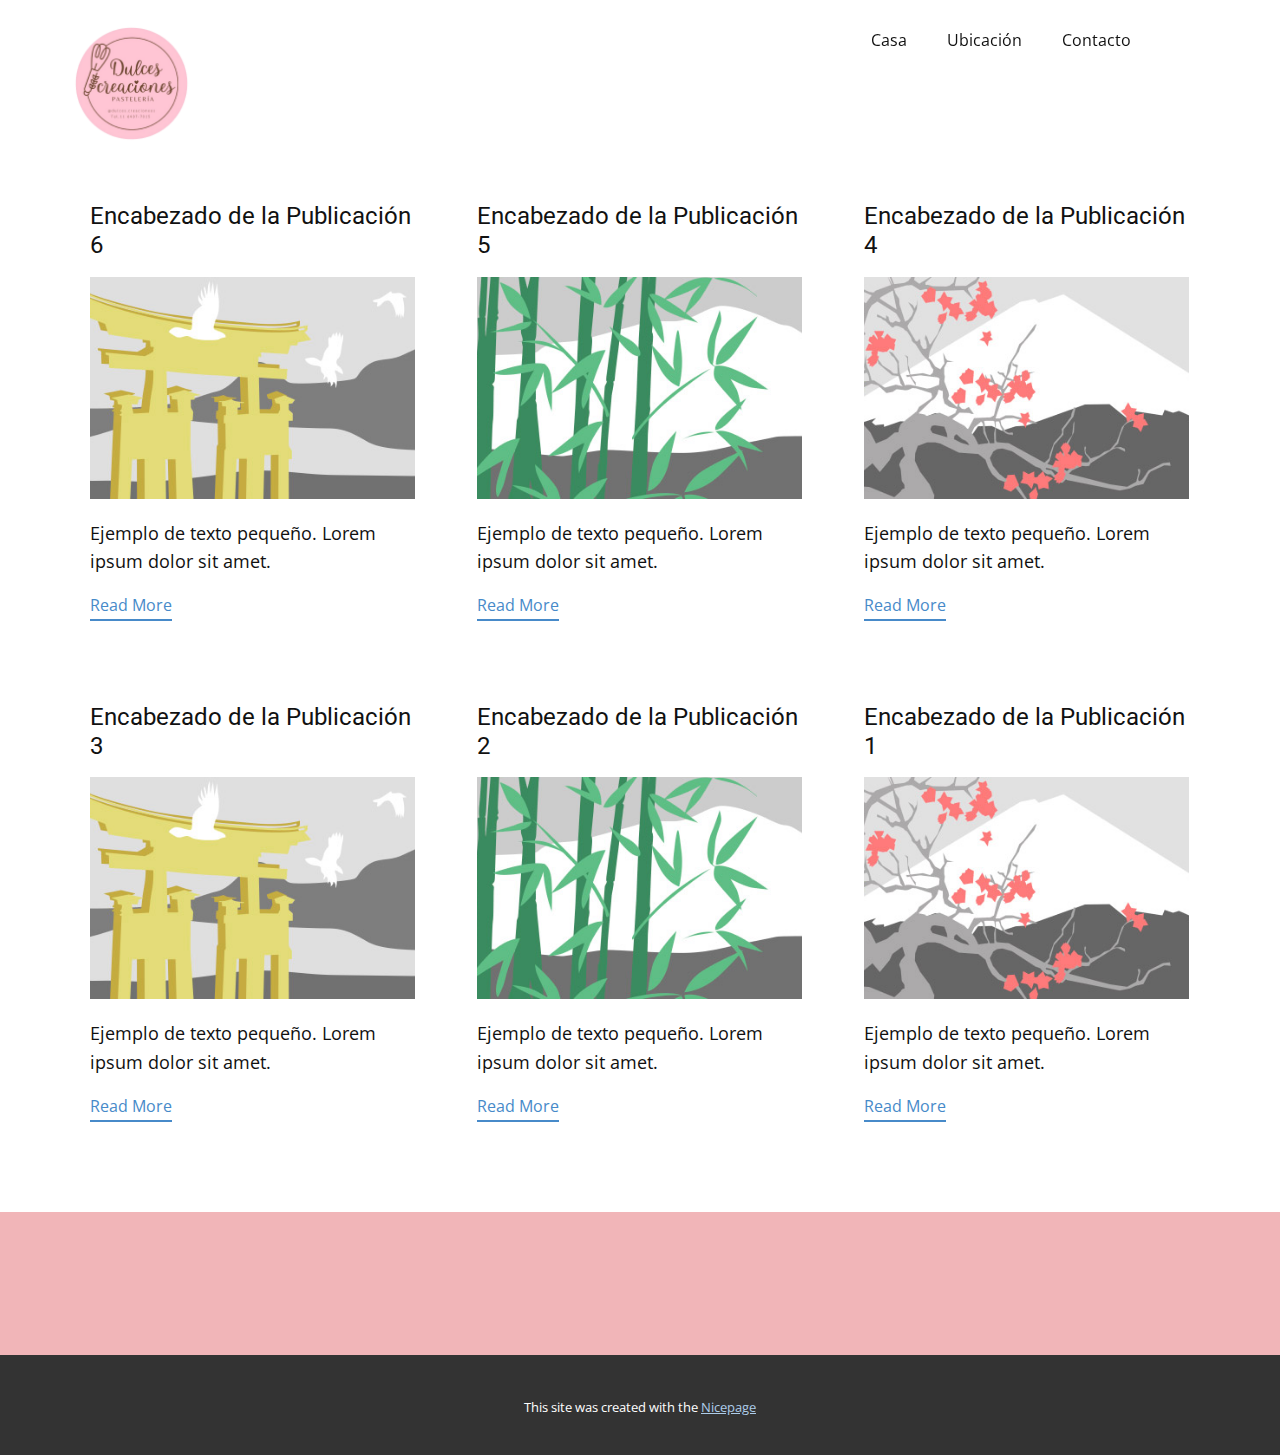
<file: blog/blog.html>
<!DOCTYPE html>
<html style="font-size: 16px;" lang="es"><head>
    <meta name="viewport" content="width=device-width, initial-scale=1.0">
    <meta charset="utf-8">
    <meta name="keywords" content="">
    <meta name="description" content="">
    <title>Blog</title>
    <link rel="stylesheet" href="../nicepage.css" media="screen">
<link rel="stylesheet" href="../Blog-Template.css" media="screen">
    <script class="u-script" type="text/javascript" src="../jquery.js" defer=""></script>
    <script class="u-script" type="text/javascript" src="../nicepage.js" defer=""></script>
    <meta name="generator" content="Nicepage 6.20.0, nicepage.com">
    <link id="u-theme-google-font" rel="stylesheet" href="https://fonts.googleapis.com/css?family=Roboto:100,100i,300,300i,400,400i,500,500i,700,700i,900,900i|Open+Sans:300,300i,400,400i,500,500i,600,600i,700,700i,800,800i">
    
    
    
    <script type="application/ld+json">{
		"@context": "http://schema.org",
		"@type": "Organization",
		"name": "",
		"logo": "images/logo.png"
}</script>
    <meta name="theme-color" content="#478ac9">
  <meta data-intl-tel-input-cdn-path="intlTelInput/"></head>
  <body data-path-to-root="./" data-include-products="false" class="u-body u-xl-mode" data-lang="es"><header class="u-clearfix u-header u-sticky u-sticky-567f u-header" id="sec-3f5d"><div class="u-clearfix u-sheet u-sheet-1">
        <a href="#" class="u-image u-logo u-image-1" data-image-width="500" data-image-height="500">
          <img src="../images/logo.png" class="u-logo-image u-logo-image-1">
        </a>
        <nav class="u-menu u-menu-one-level u-offcanvas u-menu-1">
          <div class="menu-collapse" style="font-size: 1rem; letter-spacing: 0px;">
            <a class="u-button-style u-custom-left-right-menu-spacing u-custom-padding-bottom u-custom-top-bottom-menu-spacing u-nav-link u-text-active-palette-1-base u-text-hover-palette-2-base" href="#">
              <svg class="u-svg-link" viewBox="0 0 24 24"><use xlink:href="#menu-hamburger"></use></svg>
              <svg class="u-svg-content" version="1.1" id="menu-hamburger" viewBox="0 0 16 16" x="0px" y="0px" xmlns:xlink="http://www.w3.org/1999/xlink" xmlns="http://www.w3.org/2000/svg"><g><rect y="1" width="16" height="2"></rect><rect y="7" width="16" height="2"></rect><rect y="13" width="16" height="2"></rect>
</g></svg>
            </a>
          </div>
          <div class="u-custom-menu u-nav-container">
            <ul class="u-nav u-unstyled u-nav-1"><li class="u-nav-item"><a class="u-button-style u-nav-link u-text-active-palette-1-base u-text-hover-palette-2-base" href="../" style="padding: 10px 20px;">Casa</a>
</li><li class="u-nav-item"><a class="u-button-style u-nav-link u-text-active-palette-1-base u-text-hover-palette-2-base" href="../#sec-5918" style="padding: 10px 20px;">Ubicación</a>
</li><li class="u-nav-item"><a class="u-button-style u-nav-link u-text-active-palette-1-base u-text-hover-palette-2-base" href="../#carousel_d480" style="padding: 10px 20px;">Contacto</a>
</li></ul>
          </div>
          <div class="u-custom-menu u-nav-container-collapse">
            <div class="u-black u-container-style u-inner-container-layout u-opacity u-opacity-95 u-sidenav">
              <div class="u-inner-container-layout u-sidenav-overflow">
                <div class="u-menu-close"></div>
                <ul class="u-align-center u-nav u-popupmenu-items u-unstyled u-nav-2"><li class="u-nav-item"><a class="u-button-style u-nav-link" href="../">Casa</a>
</li><li class="u-nav-item"><a class="u-button-style u-nav-link" href="../#sec-5918">Ubicación</a>
</li><li class="u-nav-item"><a class="u-button-style u-nav-link" href="../#carousel_d480">Contacto</a>
</li></ul>
              </div>
            </div>
            <div class="u-black u-menu-overlay u-opacity u-opacity-70"></div>
          </div>
        </nav>
      </div></header>
    <section class="u-clearfix u-section-1" id="sec-5fef">
      <div class="u-clearfix u-sheet u-valign-middle u-sheet-1"><!--blog--><!--blog_options_json--><!--{"type":"Recent","source":"","tags":"","count":""}--><!--/blog_options_json-->
        <div class="u-blog u-expanded-width u-repeater u-repeater-1"><!--blog_post-->
          <div class="u-blog-post u-container-style u-repeater-item u-white u-repeater-item-1">
            <div class="u-container-layout u-similar-container u-valign-top u-container-layout-1"><!--blog_post_header-->
              <h4 class="u-blog-control u-text u-text-1">
                <a class="u-post-header-link" href="../blog/enviar-5.html">Encabezado de la Publicación 6</a>
              </h4><!--/blog_post_header--><!--blog_post_image-->
              <a class="u-post-header-link" href="../blog/enviar-5.html"><img alt="" class="u-blog-control u-expanded-width u-image u-image-default u-image-1" src="../images/8ad73f3c.jpeg"></a><!--/blog_post_image--><!--blog_post_content-->
              <div class="u-blog-control u-post-content u-text u-text-2 fr-view">Ejemplo de texto pequeño. Lorem ipsum dolor sit amet.</div><!--/blog_post_content--><!--blog_post_readmore-->
              <a href="../blog/enviar-5.html" class="u-blog-control u-border-2 u-border-palette-1-base u-btn u-btn-rectangle u-button-style u-none u-btn-1"><!--blog_post_readmore_content--><!--options_json--><!--{"content":"Read More","defaultValue":"Lee mas"}--><!--/options_json-->Read More<!--/blog_post_readmore_content--></a><!--/blog_post_readmore-->
            </div>
          </div><div class="u-blog-post u-container-style u-repeater-item u-video-cover u-white">
            <div class="u-container-layout u-similar-container u-valign-top u-container-layout-2"><!--blog_post_header-->
              <h4 class="u-blog-control u-text u-text-3">
                <a class="u-post-header-link" href="../blog/enviar-4.html">Encabezado de la Publicación 5</a>
              </h4><!--/blog_post_header--><!--blog_post_image-->
              <a class="u-post-header-link" href="../blog/enviar-4.html"><img alt="" class="u-blog-control u-expanded-width u-image u-image-default u-image-2" src="../images/68f64b9d.jpeg"></a><!--/blog_post_image--><!--blog_post_content-->
              <div class="u-blog-control u-post-content u-text u-text-4 fr-view">Ejemplo de texto pequeño. Lorem ipsum dolor sit amet.</div><!--/blog_post_content--><!--blog_post_readmore-->
              <a href="../blog/enviar-4.html" class="u-blog-control u-border-2 u-border-palette-1-base u-btn u-btn-rectangle u-button-style u-none u-btn-2"><!--blog_post_readmore_content--><!--options_json--><!--{"content":"Read More","defaultValue":"Lee mas"}--><!--/options_json-->Read More<!--/blog_post_readmore_content--></a><!--/blog_post_readmore-->
            </div>
          </div><div class="u-blog-post u-container-style u-repeater-item u-video-cover u-white">
            <div class="u-container-layout u-similar-container u-valign-top u-container-layout-3"><!--blog_post_header-->
              <h4 class="u-blog-control u-text u-text-5">
                <a class="u-post-header-link" href="../blog/enviar-3.html">Encabezado de la Publicación 4</a>
              </h4><!--/blog_post_header--><!--blog_post_image-->
              <a class="u-post-header-link" href="../blog/enviar-3.html"><img alt="" class="u-blog-control u-expanded-width u-image u-image-default u-image-3" src="../images/0fd3416c.jpeg"></a><!--/blog_post_image--><!--blog_post_content-->
              <div class="u-blog-control u-post-content u-text u-text-6 fr-view">Ejemplo de texto pequeño. Lorem ipsum dolor sit amet.</div><!--/blog_post_content--><!--blog_post_readmore-->
              <a href="../blog/enviar-3.html" class="u-blog-control u-border-2 u-border-palette-1-base u-btn u-btn-rectangle u-button-style u-none u-btn-3"><!--blog_post_readmore_content--><!--options_json--><!--{"content":"Read More","defaultValue":"Lee mas"}--><!--/options_json-->Read More<!--/blog_post_readmore_content--></a><!--/blog_post_readmore-->
            </div>
          </div><div class="u-blog-post u-container-style u-repeater-item u-white u-repeater-item-1">
            <div class="u-container-layout u-similar-container u-valign-top u-container-layout-1"><!--blog_post_header-->
              <h4 class="u-blog-control u-text u-text-1">
                <a class="u-post-header-link" href="../blog/enviar-2.html">Encabezado de la Publicación 3</a>
              </h4><!--/blog_post_header--><!--blog_post_image-->
              <a class="u-post-header-link" href="../blog/enviar-2.html"><img alt="" class="u-blog-control u-expanded-width u-image u-image-default u-image-1" src="../images/8ad73f3c.jpeg"></a><!--/blog_post_image--><!--blog_post_content-->
              <div class="u-blog-control u-post-content u-text u-text-2 fr-view">Ejemplo de texto pequeño. Lorem ipsum dolor sit amet.</div><!--/blog_post_content--><!--blog_post_readmore-->
              <a href="../blog/enviar-2.html" class="u-blog-control u-border-2 u-border-palette-1-base u-btn u-btn-rectangle u-button-style u-none u-btn-1"><!--blog_post_readmore_content--><!--options_json--><!--{"content":"Read More","defaultValue":"Lee mas"}--><!--/options_json-->Read More<!--/blog_post_readmore_content--></a><!--/blog_post_readmore-->
            </div>
          </div><div class="u-blog-post u-container-style u-repeater-item u-video-cover u-white">
            <div class="u-container-layout u-similar-container u-valign-top u-container-layout-2"><!--blog_post_header-->
              <h4 class="u-blog-control u-text u-text-3">
                <a class="u-post-header-link" href="../blog/enviar-1.html">Encabezado de la Publicación 2</a>
              </h4><!--/blog_post_header--><!--blog_post_image-->
              <a class="u-post-header-link" href="../blog/enviar-1.html"><img alt="" class="u-blog-control u-expanded-width u-image u-image-default u-image-2" src="../images/68f64b9d.jpeg"></a><!--/blog_post_image--><!--blog_post_content-->
              <div class="u-blog-control u-post-content u-text u-text-4 fr-view">Ejemplo de texto pequeño. Lorem ipsum dolor sit amet.</div><!--/blog_post_content--><!--blog_post_readmore-->
              <a href="../blog/enviar-1.html" class="u-blog-control u-border-2 u-border-palette-1-base u-btn u-btn-rectangle u-button-style u-none u-btn-2"><!--blog_post_readmore_content--><!--options_json--><!--{"content":"Read More","defaultValue":"Lee mas"}--><!--/options_json-->Read More<!--/blog_post_readmore_content--></a><!--/blog_post_readmore-->
            </div>
          </div><div class="u-blog-post u-container-style u-repeater-item u-video-cover u-white">
            <div class="u-container-layout u-similar-container u-valign-top u-container-layout-3"><!--blog_post_header-->
              <h4 class="u-blog-control u-text u-text-5">
                <a class="u-post-header-link" href="../blog/enviar.html">Encabezado de la Publicación 1</a>
              </h4><!--/blog_post_header--><!--blog_post_image-->
              <a class="u-post-header-link" href="../blog/enviar.html"><img alt="" class="u-blog-control u-expanded-width u-image u-image-default u-image-3" src="../images/0fd3416c.jpeg"></a><!--/blog_post_image--><!--blog_post_content-->
              <div class="u-blog-control u-post-content u-text u-text-6 fr-view">Ejemplo de texto pequeño. Lorem ipsum dolor sit amet.</div><!--/blog_post_content--><!--blog_post_readmore-->
              <a href="../blog/enviar.html" class="u-blog-control u-border-2 u-border-palette-1-base u-btn u-btn-rectangle u-button-style u-none u-btn-3"><!--blog_post_readmore_content--><!--options_json--><!--{"content":"Read More","defaultValue":"Lee mas"}--><!--/options_json-->Read More<!--/blog_post_readmore_content--></a><!--/blog_post_readmore-->
            </div>
          </div><!--/blog_post--><!--blog_post-->
          <!--/blog_post--><!--blog_post-->
          <!--/blog_post-->
        </div><!--/blog-->
      </div>
    </section>
    
    
    
    <footer class="u-align-center u-clearfix u-container-align-center u-footer u-palette-2-light-2 u-footer" id="sec-0170"><div class="u-clearfix u-sheet u-sheet-1"></div></footer>
    <section class="u-backlink u-clearfix u-grey-80">
      <p class="u-text">
        <span>This site was created with the </span>
        <a class="u-link" href="https://nicepage.com/" target="_blank" rel="nofollow">
          <span>Nicepage</span>
        </a>
      </p>
    </section>
  
</body></html>
</file>
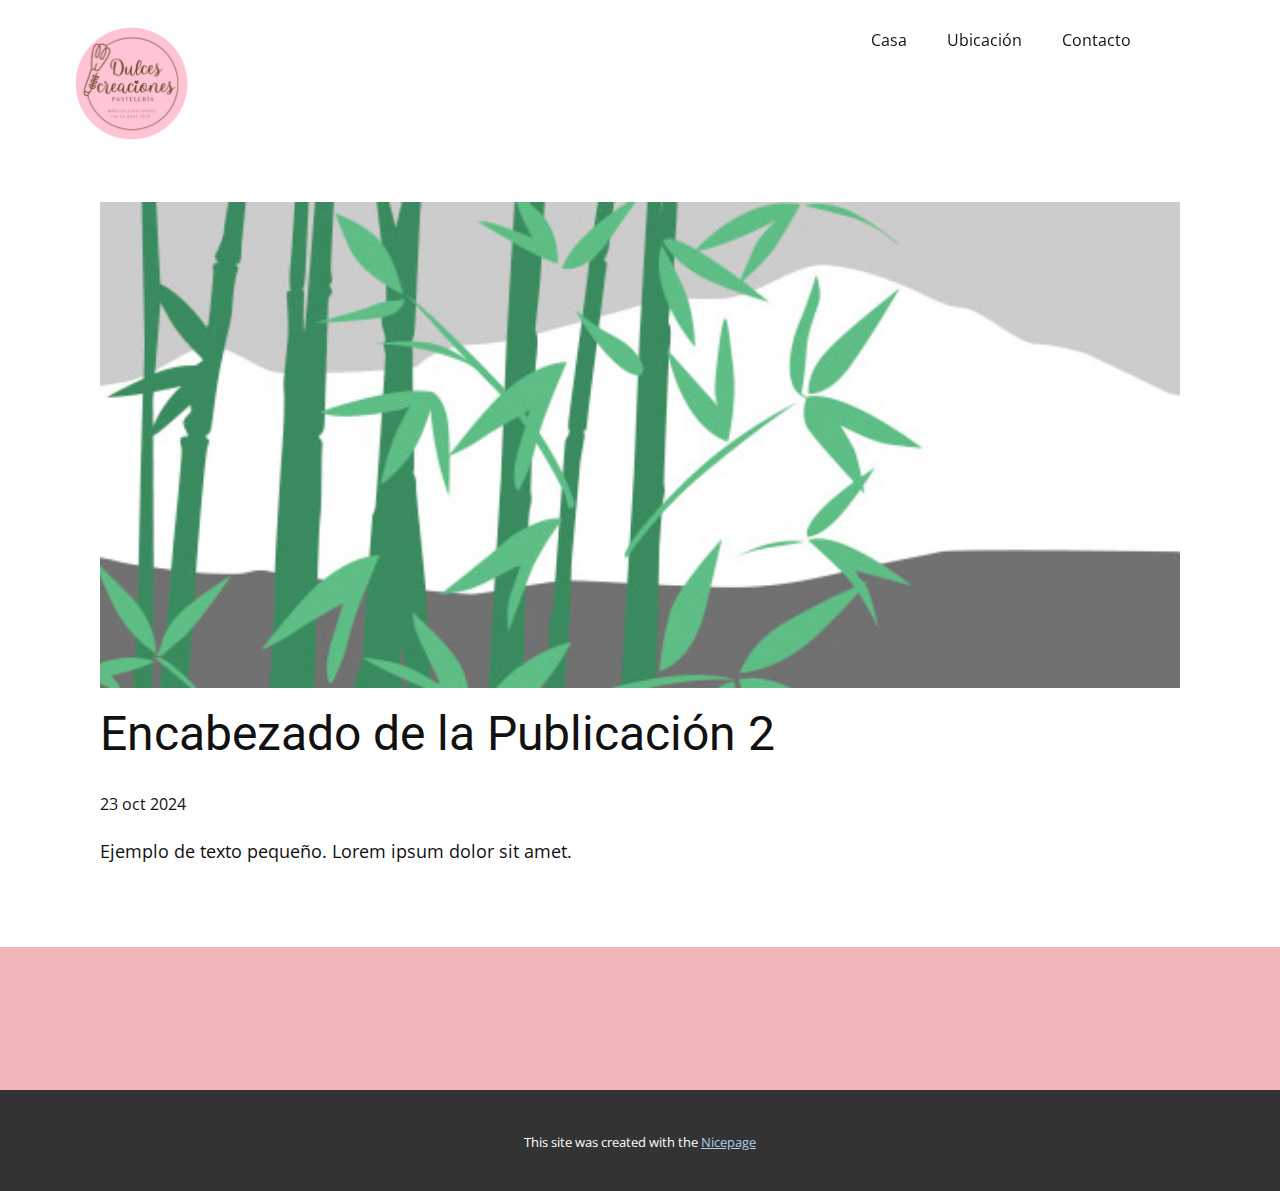
<file: blog/enviar-1.html>
<!DOCTYPE html>
<html style="font-size: 16px;" lang="es"><head>
    <meta name="viewport" content="width=device-width, initial-scale=1.0">
    <meta charset="utf-8">
    <meta name="keywords" content="Encabezado de la Publicación 1">
    <meta name="description" content="">
    <title>Encabezado de la Publicación 2</title>
    <link rel="stylesheet" href="../nicepage.css" media="screen">
<link rel="stylesheet" href="../Post-Template.css" media="screen">
    <script class="u-script" type="text/javascript" src="../jquery.js" defer=""></script>
    <script class="u-script" type="text/javascript" src="../nicepage.js" defer=""></script>
    <meta name="generator" content="Nicepage 6.20.0, nicepage.com">
    <link id="u-theme-google-font" rel="stylesheet" href="https://fonts.googleapis.com/css?family=Roboto:100,100i,300,300i,400,400i,500,500i,700,700i,900,900i|Open+Sans:300,300i,400,400i,500,500i,600,600i,700,700i,800,800i">
    
    
    
    <script type="application/ld+json">{
		"@context": "http://schema.org",
		"@type": "Organization",
		"name": "",
		"logo": "images/logo.png"
}</script>
    <meta name="theme-color" content="#478ac9">
  <meta data-intl-tel-input-cdn-path="intlTelInput/"></head>
  <body data-path-to-root="./" data-include-products="false" class="u-body u-xl-mode" data-lang="es"><header class="u-clearfix u-header u-sticky u-sticky-567f u-header" id="sec-3f5d"><div class="u-clearfix u-sheet u-sheet-1">
        <a href="#" class="u-image u-logo u-image-1" data-image-width="500" data-image-height="500">
          <img src="../images/logo.png" class="u-logo-image u-logo-image-1">
        </a>
        <nav class="u-menu u-menu-one-level u-offcanvas u-menu-1">
          <div class="menu-collapse" style="font-size: 1rem; letter-spacing: 0px;">
            <a class="u-button-style u-custom-left-right-menu-spacing u-custom-padding-bottom u-custom-top-bottom-menu-spacing u-nav-link u-text-active-palette-1-base u-text-hover-palette-2-base" href="#">
              <svg class="u-svg-link" viewBox="0 0 24 24"><use xlink:href="#menu-hamburger"></use></svg>
              <svg class="u-svg-content" version="1.1" id="menu-hamburger" viewBox="0 0 16 16" x="0px" y="0px" xmlns:xlink="http://www.w3.org/1999/xlink" xmlns="http://www.w3.org/2000/svg"><g><rect y="1" width="16" height="2"></rect><rect y="7" width="16" height="2"></rect><rect y="13" width="16" height="2"></rect>
</g></svg>
            </a>
          </div>
          <div class="u-custom-menu u-nav-container">
            <ul class="u-nav u-unstyled u-nav-1"><li class="u-nav-item"><a class="u-button-style u-nav-link u-text-active-palette-1-base u-text-hover-palette-2-base" href="../" style="padding: 10px 20px;">Casa</a>
</li><li class="u-nav-item"><a class="u-button-style u-nav-link u-text-active-palette-1-base u-text-hover-palette-2-base" href="../#sec-5918" style="padding: 10px 20px;">Ubicación</a>
</li><li class="u-nav-item"><a class="u-button-style u-nav-link u-text-active-palette-1-base u-text-hover-palette-2-base" href="../#carousel_d480" style="padding: 10px 20px;">Contacto</a>
</li></ul>
          </div>
          <div class="u-custom-menu u-nav-container-collapse">
            <div class="u-black u-container-style u-inner-container-layout u-opacity u-opacity-95 u-sidenav">
              <div class="u-inner-container-layout u-sidenav-overflow">
                <div class="u-menu-close"></div>
                <ul class="u-align-center u-nav u-popupmenu-items u-unstyled u-nav-2"><li class="u-nav-item"><a class="u-button-style u-nav-link" href="../">Casa</a>
</li><li class="u-nav-item"><a class="u-button-style u-nav-link" href="../#sec-5918">Ubicación</a>
</li><li class="u-nav-item"><a class="u-button-style u-nav-link" href="../#carousel_d480">Contacto</a>
</li></ul>
              </div>
            </div>
            <div class="u-black u-menu-overlay u-opacity u-opacity-70"></div>
          </div>
        </nav>
      </div></header>
    <section class="u-align-center u-clearfix u-section-1" id="sec-98bf">
      <div class="u-clearfix u-sheet u-valign-middle-md u-valign-middle-sm u-valign-middle-xs u-sheet-1"><!--post_details--><!--post_details_options_json--><!--{"source":""}--><!--/post_details_options_json--><!--blog_post-->
        <div class="u-container-style u-expanded-width u-post-details u-post-details-1">
          <div class="u-container-layout u-valign-middle u-container-layout-1"><!--blog_post_image-->
            <img alt="" class="u-blog-control u-expanded-width u-image u-image-default u-image-1" src="../images/68f64b9d.jpeg"><!--/blog_post_image--><!--blog_post_header-->
            <h2 class="u-blog-control u-text u-text-1">Encabezado de la Publicación 2</h2><!--/blog_post_header--><!--blog_post_metadata-->
            <div class="u-blog-control u-metadata u-metadata-1"><!--blog_post_metadata_date-->
              <span class="u-meta-date u-meta-icon">23 oct 2024</span><!--/blog_post_metadata_date--><!--blog_post_metadata_category-->
              <!--/blog_post_metadata_category--><!--blog_post_metadata_comments-->
              <!--/blog_post_metadata_comments-->
            </div><!--/blog_post_metadata--><!--blog_post_content-->
            <div class="u-align-justify u-blog-control u-post-content u-text u-text-2 fr-view">
  <p>Ejemplo de texto pequeño. Lorem ipsum dolor sit amet.</p>
  </div><!--/blog_post_content-->
          </div>
        </div><!--/blog_post--><!--/post_details-->
      </div>
    </section>
    
    
    
    <footer class="u-align-center u-clearfix u-container-align-center u-footer u-palette-2-light-2 u-footer" id="sec-0170"><div class="u-clearfix u-sheet u-sheet-1"></div></footer>
    <section class="u-backlink u-clearfix u-grey-80">
      <p class="u-text">
        <span>This site was created with the </span>
        <a class="u-link" href="https://nicepage.com/" target="_blank" rel="nofollow">
          <span>Nicepage</span>
        </a>
      </p>
    </section>
  
</body></html>
</file>
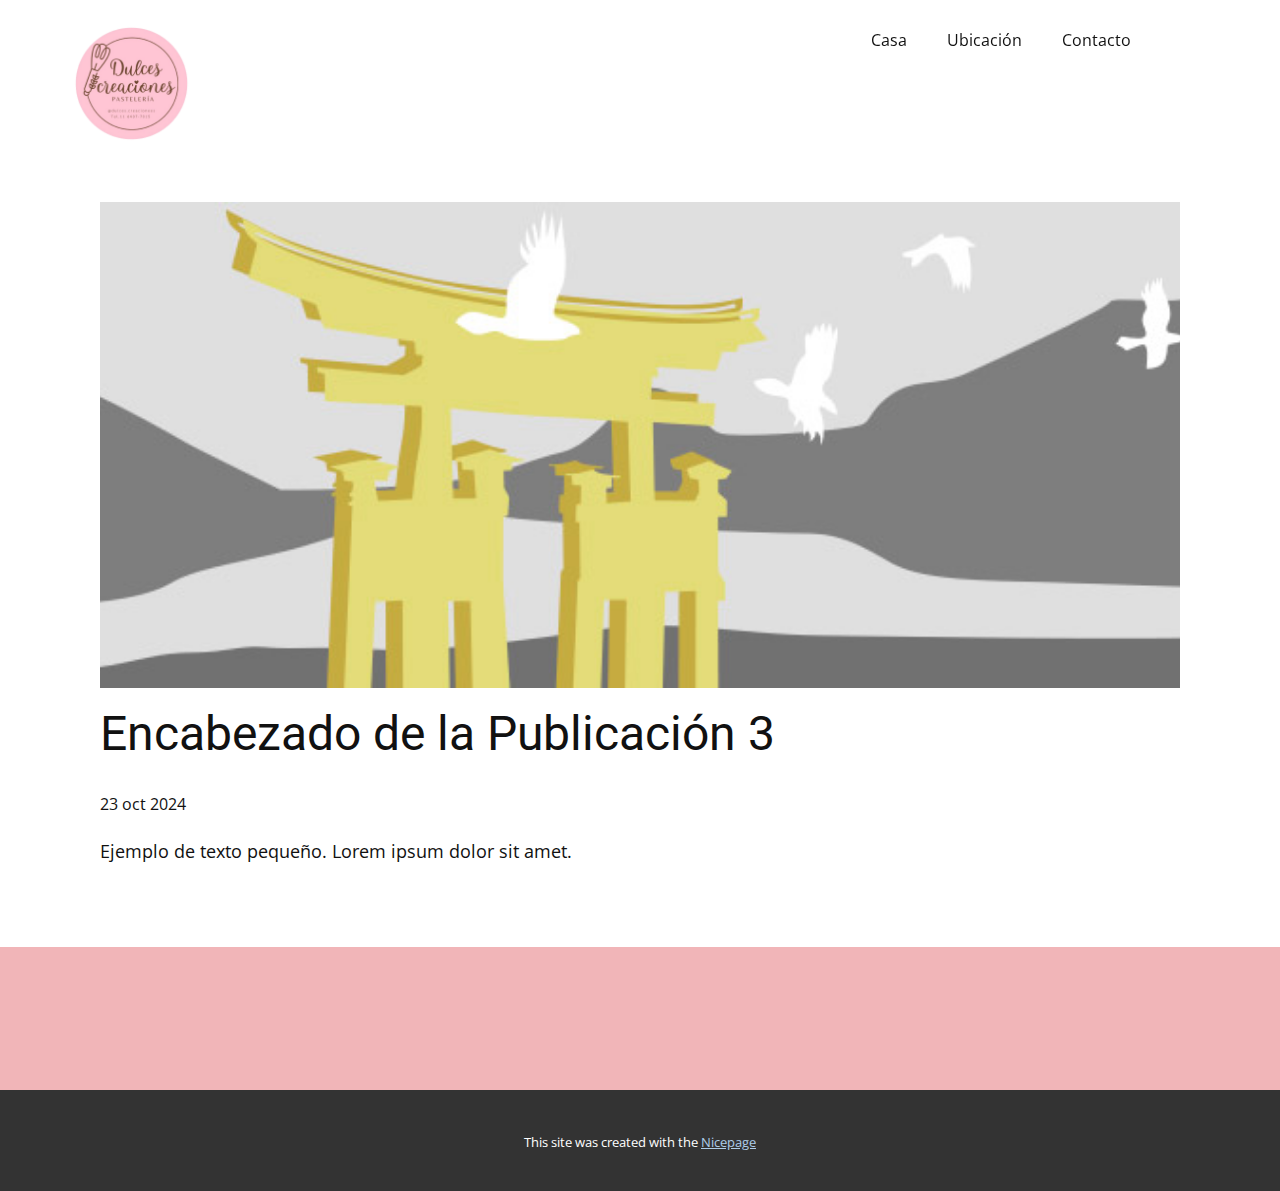
<file: blog/enviar-2.html>
<!DOCTYPE html>
<html style="font-size: 16px;" lang="es"><head>
    <meta name="viewport" content="width=device-width, initial-scale=1.0">
    <meta charset="utf-8">
    <meta name="keywords" content="Encabezado de la Publicación 1">
    <meta name="description" content="">
    <title>Encabezado de la Publicación 3</title>
    <link rel="stylesheet" href="../nicepage.css" media="screen">
<link rel="stylesheet" href="../Post-Template.css" media="screen">
    <script class="u-script" type="text/javascript" src="../jquery.js" defer=""></script>
    <script class="u-script" type="text/javascript" src="../nicepage.js" defer=""></script>
    <meta name="generator" content="Nicepage 6.20.0, nicepage.com">
    <link id="u-theme-google-font" rel="stylesheet" href="https://fonts.googleapis.com/css?family=Roboto:100,100i,300,300i,400,400i,500,500i,700,700i,900,900i|Open+Sans:300,300i,400,400i,500,500i,600,600i,700,700i,800,800i">
    
    
    
    <script type="application/ld+json">{
		"@context": "http://schema.org",
		"@type": "Organization",
		"name": "",
		"logo": "images/logo.png"
}</script>
    <meta name="theme-color" content="#478ac9">
  <meta data-intl-tel-input-cdn-path="intlTelInput/"></head>
  <body data-path-to-root="./" data-include-products="false" class="u-body u-xl-mode" data-lang="es"><header class="u-clearfix u-header u-sticky u-sticky-567f u-header" id="sec-3f5d"><div class="u-clearfix u-sheet u-sheet-1">
        <a href="#" class="u-image u-logo u-image-1" data-image-width="500" data-image-height="500">
          <img src="../images/logo.png" class="u-logo-image u-logo-image-1">
        </a>
        <nav class="u-menu u-menu-one-level u-offcanvas u-menu-1">
          <div class="menu-collapse" style="font-size: 1rem; letter-spacing: 0px;">
            <a class="u-button-style u-custom-left-right-menu-spacing u-custom-padding-bottom u-custom-top-bottom-menu-spacing u-nav-link u-text-active-palette-1-base u-text-hover-palette-2-base" href="#">
              <svg class="u-svg-link" viewBox="0 0 24 24"><use xlink:href="#menu-hamburger"></use></svg>
              <svg class="u-svg-content" version="1.1" id="menu-hamburger" viewBox="0 0 16 16" x="0px" y="0px" xmlns:xlink="http://www.w3.org/1999/xlink" xmlns="http://www.w3.org/2000/svg"><g><rect y="1" width="16" height="2"></rect><rect y="7" width="16" height="2"></rect><rect y="13" width="16" height="2"></rect>
</g></svg>
            </a>
          </div>
          <div class="u-custom-menu u-nav-container">
            <ul class="u-nav u-unstyled u-nav-1"><li class="u-nav-item"><a class="u-button-style u-nav-link u-text-active-palette-1-base u-text-hover-palette-2-base" href="../" style="padding: 10px 20px;">Casa</a>
</li><li class="u-nav-item"><a class="u-button-style u-nav-link u-text-active-palette-1-base u-text-hover-palette-2-base" href="../#sec-5918" style="padding: 10px 20px;">Ubicación</a>
</li><li class="u-nav-item"><a class="u-button-style u-nav-link u-text-active-palette-1-base u-text-hover-palette-2-base" href="../#carousel_d480" style="padding: 10px 20px;">Contacto</a>
</li></ul>
          </div>
          <div class="u-custom-menu u-nav-container-collapse">
            <div class="u-black u-container-style u-inner-container-layout u-opacity u-opacity-95 u-sidenav">
              <div class="u-inner-container-layout u-sidenav-overflow">
                <div class="u-menu-close"></div>
                <ul class="u-align-center u-nav u-popupmenu-items u-unstyled u-nav-2"><li class="u-nav-item"><a class="u-button-style u-nav-link" href="../">Casa</a>
</li><li class="u-nav-item"><a class="u-button-style u-nav-link" href="../#sec-5918">Ubicación</a>
</li><li class="u-nav-item"><a class="u-button-style u-nav-link" href="../#carousel_d480">Contacto</a>
</li></ul>
              </div>
            </div>
            <div class="u-black u-menu-overlay u-opacity u-opacity-70"></div>
          </div>
        </nav>
      </div></header>
    <section class="u-align-center u-clearfix u-section-1" id="sec-98bf">
      <div class="u-clearfix u-sheet u-valign-middle-md u-valign-middle-sm u-valign-middle-xs u-sheet-1"><!--post_details--><!--post_details_options_json--><!--{"source":""}--><!--/post_details_options_json--><!--blog_post-->
        <div class="u-container-style u-expanded-width u-post-details u-post-details-1">
          <div class="u-container-layout u-valign-middle u-container-layout-1"><!--blog_post_image-->
            <img alt="" class="u-blog-control u-expanded-width u-image u-image-default u-image-1" src="../images/8ad73f3c.jpeg"><!--/blog_post_image--><!--blog_post_header-->
            <h2 class="u-blog-control u-text u-text-1">Encabezado de la Publicación 3</h2><!--/blog_post_header--><!--blog_post_metadata-->
            <div class="u-blog-control u-metadata u-metadata-1"><!--blog_post_metadata_date-->
              <span class="u-meta-date u-meta-icon">23 oct 2024</span><!--/blog_post_metadata_date--><!--blog_post_metadata_category-->
              <!--/blog_post_metadata_category--><!--blog_post_metadata_comments-->
              <!--/blog_post_metadata_comments-->
            </div><!--/blog_post_metadata--><!--blog_post_content-->
            <div class="u-align-justify u-blog-control u-post-content u-text u-text-2 fr-view">
  <p>Ejemplo de texto pequeño. Lorem ipsum dolor sit amet.</p>
  </div><!--/blog_post_content-->
          </div>
        </div><!--/blog_post--><!--/post_details-->
      </div>
    </section>
    
    
    
    <footer class="u-align-center u-clearfix u-container-align-center u-footer u-palette-2-light-2 u-footer" id="sec-0170"><div class="u-clearfix u-sheet u-sheet-1"></div></footer>
    <section class="u-backlink u-clearfix u-grey-80">
      <p class="u-text">
        <span>This site was created with the </span>
        <a class="u-link" href="https://nicepage.com/" target="_blank" rel="nofollow">
          <span>Nicepage</span>
        </a>
      </p>
    </section>
  
</body></html>
</file>
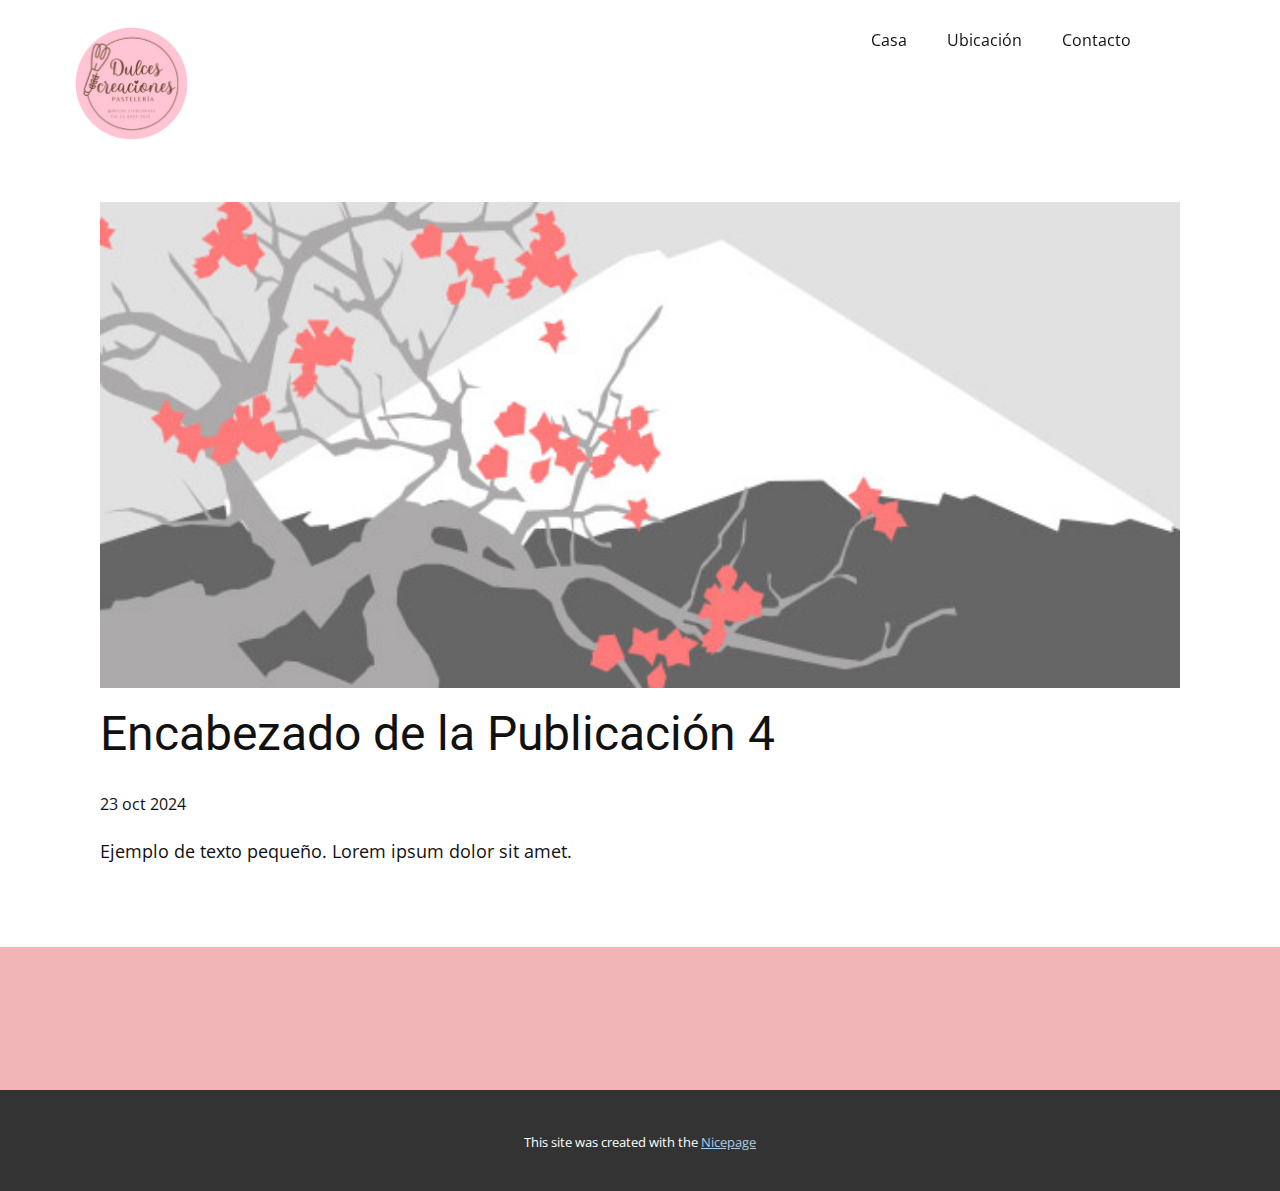
<file: blog/enviar-3.html>
<!DOCTYPE html>
<html style="font-size: 16px;" lang="es"><head>
    <meta name="viewport" content="width=device-width, initial-scale=1.0">
    <meta charset="utf-8">
    <meta name="keywords" content="Encabezado de la Publicación 1">
    <meta name="description" content="">
    <title>Encabezado de la Publicación 4</title>
    <link rel="stylesheet" href="../nicepage.css" media="screen">
<link rel="stylesheet" href="../Post-Template.css" media="screen">
    <script class="u-script" type="text/javascript" src="../jquery.js" defer=""></script>
    <script class="u-script" type="text/javascript" src="../nicepage.js" defer=""></script>
    <meta name="generator" content="Nicepage 6.20.0, nicepage.com">
    <link id="u-theme-google-font" rel="stylesheet" href="https://fonts.googleapis.com/css?family=Roboto:100,100i,300,300i,400,400i,500,500i,700,700i,900,900i|Open+Sans:300,300i,400,400i,500,500i,600,600i,700,700i,800,800i">
    
    
    
    <script type="application/ld+json">{
		"@context": "http://schema.org",
		"@type": "Organization",
		"name": "",
		"logo": "images/logo.png"
}</script>
    <meta name="theme-color" content="#478ac9">
  <meta data-intl-tel-input-cdn-path="intlTelInput/"></head>
  <body data-path-to-root="./" data-include-products="false" class="u-body u-xl-mode" data-lang="es"><header class="u-clearfix u-header u-sticky u-sticky-567f u-header" id="sec-3f5d"><div class="u-clearfix u-sheet u-sheet-1">
        <a href="#" class="u-image u-logo u-image-1" data-image-width="500" data-image-height="500">
          <img src="../images/logo.png" class="u-logo-image u-logo-image-1">
        </a>
        <nav class="u-menu u-menu-one-level u-offcanvas u-menu-1">
          <div class="menu-collapse" style="font-size: 1rem; letter-spacing: 0px;">
            <a class="u-button-style u-custom-left-right-menu-spacing u-custom-padding-bottom u-custom-top-bottom-menu-spacing u-nav-link u-text-active-palette-1-base u-text-hover-palette-2-base" href="#">
              <svg class="u-svg-link" viewBox="0 0 24 24"><use xlink:href="#menu-hamburger"></use></svg>
              <svg class="u-svg-content" version="1.1" id="menu-hamburger" viewBox="0 0 16 16" x="0px" y="0px" xmlns:xlink="http://www.w3.org/1999/xlink" xmlns="http://www.w3.org/2000/svg"><g><rect y="1" width="16" height="2"></rect><rect y="7" width="16" height="2"></rect><rect y="13" width="16" height="2"></rect>
</g></svg>
            </a>
          </div>
          <div class="u-custom-menu u-nav-container">
            <ul class="u-nav u-unstyled u-nav-1"><li class="u-nav-item"><a class="u-button-style u-nav-link u-text-active-palette-1-base u-text-hover-palette-2-base" href="../" style="padding: 10px 20px;">Casa</a>
</li><li class="u-nav-item"><a class="u-button-style u-nav-link u-text-active-palette-1-base u-text-hover-palette-2-base" href="../#sec-5918" style="padding: 10px 20px;">Ubicación</a>
</li><li class="u-nav-item"><a class="u-button-style u-nav-link u-text-active-palette-1-base u-text-hover-palette-2-base" href="../#carousel_d480" style="padding: 10px 20px;">Contacto</a>
</li></ul>
          </div>
          <div class="u-custom-menu u-nav-container-collapse">
            <div class="u-black u-container-style u-inner-container-layout u-opacity u-opacity-95 u-sidenav">
              <div class="u-inner-container-layout u-sidenav-overflow">
                <div class="u-menu-close"></div>
                <ul class="u-align-center u-nav u-popupmenu-items u-unstyled u-nav-2"><li class="u-nav-item"><a class="u-button-style u-nav-link" href="../">Casa</a>
</li><li class="u-nav-item"><a class="u-button-style u-nav-link" href="../#sec-5918">Ubicación</a>
</li><li class="u-nav-item"><a class="u-button-style u-nav-link" href="../#carousel_d480">Contacto</a>
</li></ul>
              </div>
            </div>
            <div class="u-black u-menu-overlay u-opacity u-opacity-70"></div>
          </div>
        </nav>
      </div></header>
    <section class="u-align-center u-clearfix u-section-1" id="sec-98bf">
      <div class="u-clearfix u-sheet u-valign-middle-md u-valign-middle-sm u-valign-middle-xs u-sheet-1"><!--post_details--><!--post_details_options_json--><!--{"source":""}--><!--/post_details_options_json--><!--blog_post-->
        <div class="u-container-style u-expanded-width u-post-details u-post-details-1">
          <div class="u-container-layout u-valign-middle u-container-layout-1"><!--blog_post_image-->
            <img alt="" class="u-blog-control u-expanded-width u-image u-image-default u-image-1" src="../images/0fd3416c.jpeg"><!--/blog_post_image--><!--blog_post_header-->
            <h2 class="u-blog-control u-text u-text-1">Encabezado de la Publicación 4</h2><!--/blog_post_header--><!--blog_post_metadata-->
            <div class="u-blog-control u-metadata u-metadata-1"><!--blog_post_metadata_date-->
              <span class="u-meta-date u-meta-icon">23 oct 2024</span><!--/blog_post_metadata_date--><!--blog_post_metadata_category-->
              <!--/blog_post_metadata_category--><!--blog_post_metadata_comments-->
              <!--/blog_post_metadata_comments-->
            </div><!--/blog_post_metadata--><!--blog_post_content-->
            <div class="u-align-justify u-blog-control u-post-content u-text u-text-2 fr-view">
  <p>Ejemplo de texto pequeño. Lorem ipsum dolor sit amet.</p>
  </div><!--/blog_post_content-->
          </div>
        </div><!--/blog_post--><!--/post_details-->
      </div>
    </section>
    
    
    
    <footer class="u-align-center u-clearfix u-container-align-center u-footer u-palette-2-light-2 u-footer" id="sec-0170"><div class="u-clearfix u-sheet u-sheet-1"></div></footer>
    <section class="u-backlink u-clearfix u-grey-80">
      <p class="u-text">
        <span>This site was created with the </span>
        <a class="u-link" href="https://nicepage.com/" target="_blank" rel="nofollow">
          <span>Nicepage</span>
        </a>
      </p>
    </section>
  
</body></html>
</file>
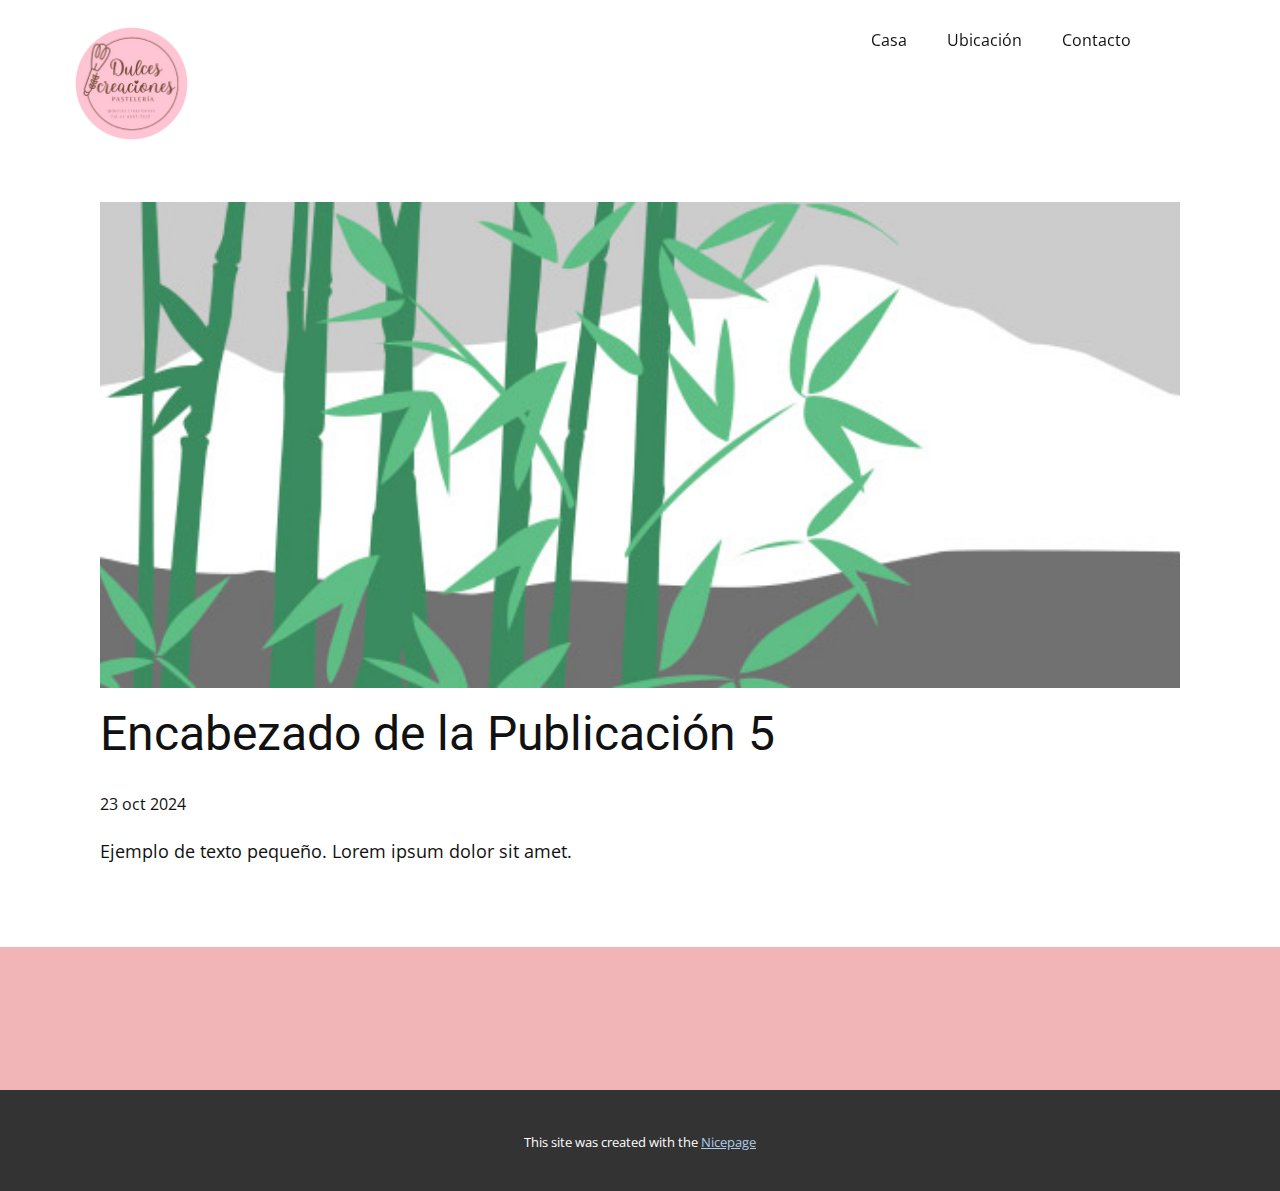
<file: blog/enviar-4.html>
<!DOCTYPE html>
<html style="font-size: 16px;" lang="es"><head>
    <meta name="viewport" content="width=device-width, initial-scale=1.0">
    <meta charset="utf-8">
    <meta name="keywords" content="Encabezado de la Publicación 1">
    <meta name="description" content="">
    <title>Encabezado de la Publicación 5</title>
    <link rel="stylesheet" href="../nicepage.css" media="screen">
<link rel="stylesheet" href="../Post-Template.css" media="screen">
    <script class="u-script" type="text/javascript" src="../jquery.js" defer=""></script>
    <script class="u-script" type="text/javascript" src="../nicepage.js" defer=""></script>
    <meta name="generator" content="Nicepage 6.20.0, nicepage.com">
    <link id="u-theme-google-font" rel="stylesheet" href="https://fonts.googleapis.com/css?family=Roboto:100,100i,300,300i,400,400i,500,500i,700,700i,900,900i|Open+Sans:300,300i,400,400i,500,500i,600,600i,700,700i,800,800i">
    
    
    
    <script type="application/ld+json">{
		"@context": "http://schema.org",
		"@type": "Organization",
		"name": "",
		"logo": "images/logo.png"
}</script>
    <meta name="theme-color" content="#478ac9">
  <meta data-intl-tel-input-cdn-path="intlTelInput/"></head>
  <body data-path-to-root="./" data-include-products="false" class="u-body u-xl-mode" data-lang="es"><header class="u-clearfix u-header u-sticky u-sticky-567f u-header" id="sec-3f5d"><div class="u-clearfix u-sheet u-sheet-1">
        <a href="#" class="u-image u-logo u-image-1" data-image-width="500" data-image-height="500">
          <img src="../images/logo.png" class="u-logo-image u-logo-image-1">
        </a>
        <nav class="u-menu u-menu-one-level u-offcanvas u-menu-1">
          <div class="menu-collapse" style="font-size: 1rem; letter-spacing: 0px;">
            <a class="u-button-style u-custom-left-right-menu-spacing u-custom-padding-bottom u-custom-top-bottom-menu-spacing u-nav-link u-text-active-palette-1-base u-text-hover-palette-2-base" href="#">
              <svg class="u-svg-link" viewBox="0 0 24 24"><use xlink:href="#menu-hamburger"></use></svg>
              <svg class="u-svg-content" version="1.1" id="menu-hamburger" viewBox="0 0 16 16" x="0px" y="0px" xmlns:xlink="http://www.w3.org/1999/xlink" xmlns="http://www.w3.org/2000/svg"><g><rect y="1" width="16" height="2"></rect><rect y="7" width="16" height="2"></rect><rect y="13" width="16" height="2"></rect>
</g></svg>
            </a>
          </div>
          <div class="u-custom-menu u-nav-container">
            <ul class="u-nav u-unstyled u-nav-1"><li class="u-nav-item"><a class="u-button-style u-nav-link u-text-active-palette-1-base u-text-hover-palette-2-base" href="../" style="padding: 10px 20px;">Casa</a>
</li><li class="u-nav-item"><a class="u-button-style u-nav-link u-text-active-palette-1-base u-text-hover-palette-2-base" href="../#sec-5918" style="padding: 10px 20px;">Ubicación</a>
</li><li class="u-nav-item"><a class="u-button-style u-nav-link u-text-active-palette-1-base u-text-hover-palette-2-base" href="../#carousel_d480" style="padding: 10px 20px;">Contacto</a>
</li></ul>
          </div>
          <div class="u-custom-menu u-nav-container-collapse">
            <div class="u-black u-container-style u-inner-container-layout u-opacity u-opacity-95 u-sidenav">
              <div class="u-inner-container-layout u-sidenav-overflow">
                <div class="u-menu-close"></div>
                <ul class="u-align-center u-nav u-popupmenu-items u-unstyled u-nav-2"><li class="u-nav-item"><a class="u-button-style u-nav-link" href="../">Casa</a>
</li><li class="u-nav-item"><a class="u-button-style u-nav-link" href="../#sec-5918">Ubicación</a>
</li><li class="u-nav-item"><a class="u-button-style u-nav-link" href="../#carousel_d480">Contacto</a>
</li></ul>
              </div>
            </div>
            <div class="u-black u-menu-overlay u-opacity u-opacity-70"></div>
          </div>
        </nav>
      </div></header>
    <section class="u-align-center u-clearfix u-section-1" id="sec-98bf">
      <div class="u-clearfix u-sheet u-valign-middle-md u-valign-middle-sm u-valign-middle-xs u-sheet-1"><!--post_details--><!--post_details_options_json--><!--{"source":""}--><!--/post_details_options_json--><!--blog_post-->
        <div class="u-container-style u-expanded-width u-post-details u-post-details-1">
          <div class="u-container-layout u-valign-middle u-container-layout-1"><!--blog_post_image-->
            <img alt="" class="u-blog-control u-expanded-width u-image u-image-default u-image-1" src="../images/68f64b9d.jpeg"><!--/blog_post_image--><!--blog_post_header-->
            <h2 class="u-blog-control u-text u-text-1">Encabezado de la Publicación 5</h2><!--/blog_post_header--><!--blog_post_metadata-->
            <div class="u-blog-control u-metadata u-metadata-1"><!--blog_post_metadata_date-->
              <span class="u-meta-date u-meta-icon">23 oct 2024</span><!--/blog_post_metadata_date--><!--blog_post_metadata_category-->
              <!--/blog_post_metadata_category--><!--blog_post_metadata_comments-->
              <!--/blog_post_metadata_comments-->
            </div><!--/blog_post_metadata--><!--blog_post_content-->
            <div class="u-align-justify u-blog-control u-post-content u-text u-text-2 fr-view">
  <p>Ejemplo de texto pequeño. Lorem ipsum dolor sit amet.</p>
  </div><!--/blog_post_content-->
          </div>
        </div><!--/blog_post--><!--/post_details-->
      </div>
    </section>
    
    
    
    <footer class="u-align-center u-clearfix u-container-align-center u-footer u-palette-2-light-2 u-footer" id="sec-0170"><div class="u-clearfix u-sheet u-sheet-1"></div></footer>
    <section class="u-backlink u-clearfix u-grey-80">
      <p class="u-text">
        <span>This site was created with the </span>
        <a class="u-link" href="https://nicepage.com/" target="_blank" rel="nofollow">
          <span>Nicepage</span>
        </a>
      </p>
    </section>
  
</body></html>
</file>
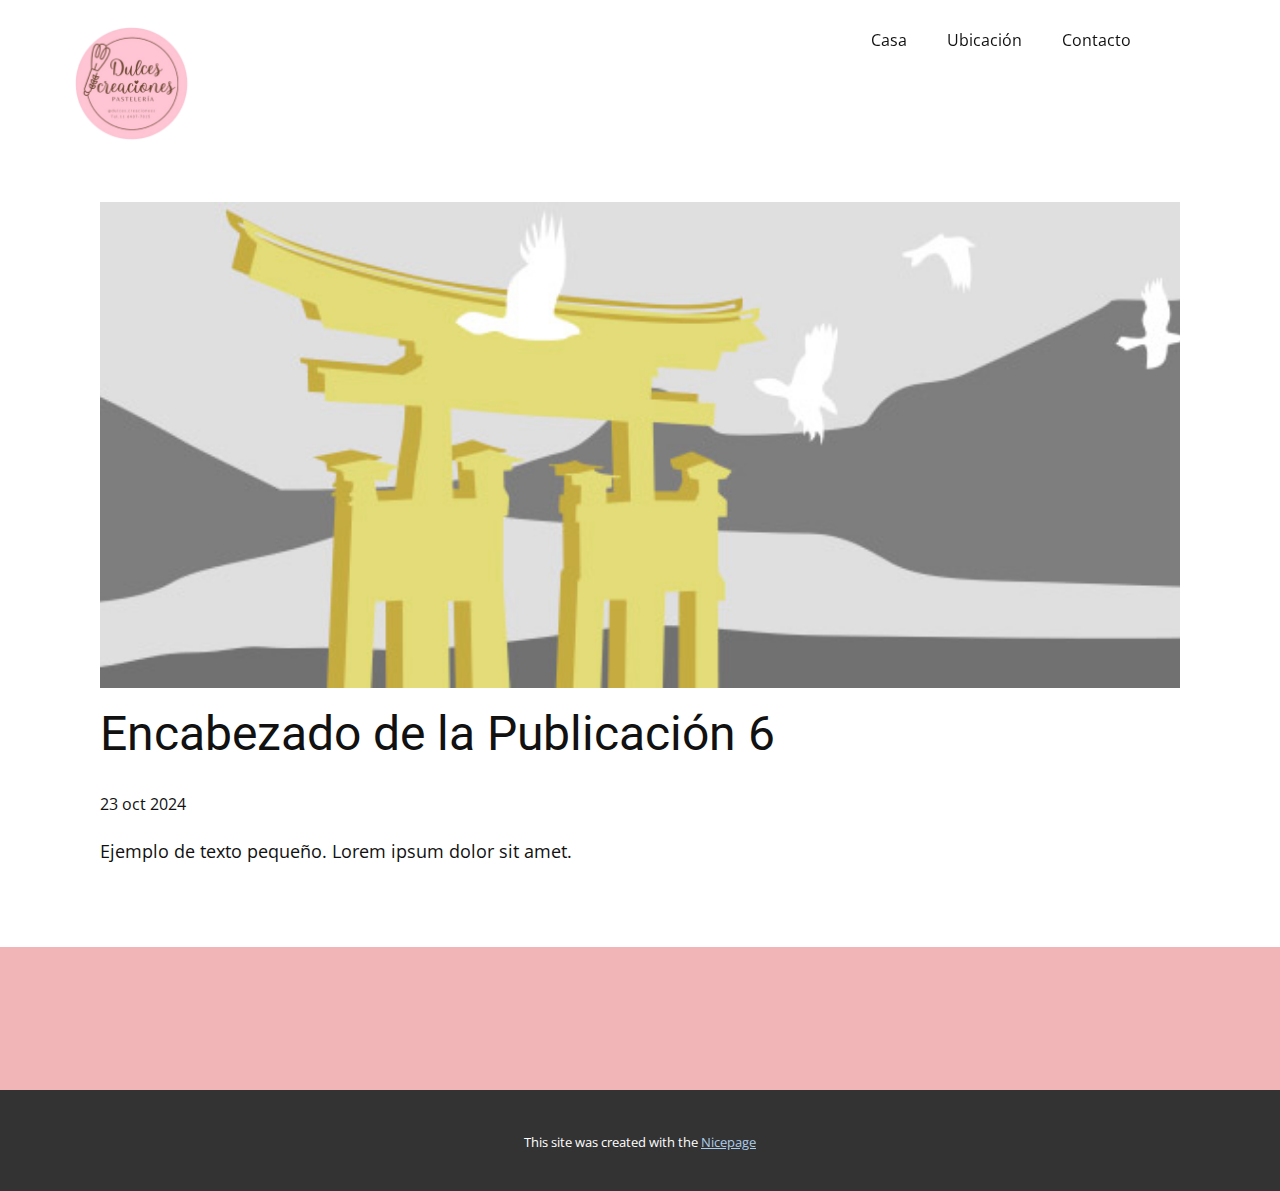
<file: blog/enviar-5.html>
<!DOCTYPE html>
<html style="font-size: 16px;" lang="es"><head>
    <meta name="viewport" content="width=device-width, initial-scale=1.0">
    <meta charset="utf-8">
    <meta name="keywords" content="Encabezado de la Publicación 1">
    <meta name="description" content="">
    <title>Encabezado de la Publicación 6</title>
    <link rel="stylesheet" href="../nicepage.css" media="screen">
<link rel="stylesheet" href="../Post-Template.css" media="screen">
    <script class="u-script" type="text/javascript" src="../jquery.js" defer=""></script>
    <script class="u-script" type="text/javascript" src="../nicepage.js" defer=""></script>
    <meta name="generator" content="Nicepage 6.20.0, nicepage.com">
    <link id="u-theme-google-font" rel="stylesheet" href="https://fonts.googleapis.com/css?family=Roboto:100,100i,300,300i,400,400i,500,500i,700,700i,900,900i|Open+Sans:300,300i,400,400i,500,500i,600,600i,700,700i,800,800i">
    
    
    
    <script type="application/ld+json">{
		"@context": "http://schema.org",
		"@type": "Organization",
		"name": "",
		"logo": "images/logo.png"
}</script>
    <meta name="theme-color" content="#478ac9">
  <meta data-intl-tel-input-cdn-path="intlTelInput/"></head>
  <body data-path-to-root="./" data-include-products="false" class="u-body u-xl-mode" data-lang="es"><header class="u-clearfix u-header u-sticky u-sticky-567f u-header" id="sec-3f5d"><div class="u-clearfix u-sheet u-sheet-1">
        <a href="#" class="u-image u-logo u-image-1" data-image-width="500" data-image-height="500">
          <img src="../images/logo.png" class="u-logo-image u-logo-image-1">
        </a>
        <nav class="u-menu u-menu-one-level u-offcanvas u-menu-1">
          <div class="menu-collapse" style="font-size: 1rem; letter-spacing: 0px;">
            <a class="u-button-style u-custom-left-right-menu-spacing u-custom-padding-bottom u-custom-top-bottom-menu-spacing u-nav-link u-text-active-palette-1-base u-text-hover-palette-2-base" href="#">
              <svg class="u-svg-link" viewBox="0 0 24 24"><use xlink:href="#menu-hamburger"></use></svg>
              <svg class="u-svg-content" version="1.1" id="menu-hamburger" viewBox="0 0 16 16" x="0px" y="0px" xmlns:xlink="http://www.w3.org/1999/xlink" xmlns="http://www.w3.org/2000/svg"><g><rect y="1" width="16" height="2"></rect><rect y="7" width="16" height="2"></rect><rect y="13" width="16" height="2"></rect>
</g></svg>
            </a>
          </div>
          <div class="u-custom-menu u-nav-container">
            <ul class="u-nav u-unstyled u-nav-1"><li class="u-nav-item"><a class="u-button-style u-nav-link u-text-active-palette-1-base u-text-hover-palette-2-base" href="../" style="padding: 10px 20px;">Casa</a>
</li><li class="u-nav-item"><a class="u-button-style u-nav-link u-text-active-palette-1-base u-text-hover-palette-2-base" href="../#sec-5918" style="padding: 10px 20px;">Ubicación</a>
</li><li class="u-nav-item"><a class="u-button-style u-nav-link u-text-active-palette-1-base u-text-hover-palette-2-base" href="../#carousel_d480" style="padding: 10px 20px;">Contacto</a>
</li></ul>
          </div>
          <div class="u-custom-menu u-nav-container-collapse">
            <div class="u-black u-container-style u-inner-container-layout u-opacity u-opacity-95 u-sidenav">
              <div class="u-inner-container-layout u-sidenav-overflow">
                <div class="u-menu-close"></div>
                <ul class="u-align-center u-nav u-popupmenu-items u-unstyled u-nav-2"><li class="u-nav-item"><a class="u-button-style u-nav-link" href="../">Casa</a>
</li><li class="u-nav-item"><a class="u-button-style u-nav-link" href="../#sec-5918">Ubicación</a>
</li><li class="u-nav-item"><a class="u-button-style u-nav-link" href="../#carousel_d480">Contacto</a>
</li></ul>
              </div>
            </div>
            <div class="u-black u-menu-overlay u-opacity u-opacity-70"></div>
          </div>
        </nav>
      </div></header>
    <section class="u-align-center u-clearfix u-section-1" id="sec-98bf">
      <div class="u-clearfix u-sheet u-valign-middle-md u-valign-middle-sm u-valign-middle-xs u-sheet-1"><!--post_details--><!--post_details_options_json--><!--{"source":""}--><!--/post_details_options_json--><!--blog_post-->
        <div class="u-container-style u-expanded-width u-post-details u-post-details-1">
          <div class="u-container-layout u-valign-middle u-container-layout-1"><!--blog_post_image-->
            <img alt="" class="u-blog-control u-expanded-width u-image u-image-default u-image-1" src="../images/8ad73f3c.jpeg"><!--/blog_post_image--><!--blog_post_header-->
            <h2 class="u-blog-control u-text u-text-1">Encabezado de la Publicación 6</h2><!--/blog_post_header--><!--blog_post_metadata-->
            <div class="u-blog-control u-metadata u-metadata-1"><!--blog_post_metadata_date-->
              <span class="u-meta-date u-meta-icon">23 oct 2024</span><!--/blog_post_metadata_date--><!--blog_post_metadata_category-->
              <!--/blog_post_metadata_category--><!--blog_post_metadata_comments-->
              <!--/blog_post_metadata_comments-->
            </div><!--/blog_post_metadata--><!--blog_post_content-->
            <div class="u-align-justify u-blog-control u-post-content u-text u-text-2 fr-view">
  <p>Ejemplo de texto pequeño. Lorem ipsum dolor sit amet.</p>
  </div><!--/blog_post_content-->
          </div>
        </div><!--/blog_post--><!--/post_details-->
      </div>
    </section>
    
    
    
    <footer class="u-align-center u-clearfix u-container-align-center u-footer u-palette-2-light-2 u-footer" id="sec-0170"><div class="u-clearfix u-sheet u-sheet-1"></div></footer>
    <section class="u-backlink u-clearfix u-grey-80">
      <p class="u-text">
        <span>This site was created with the </span>
        <a class="u-link" href="https://nicepage.com/" target="_blank" rel="nofollow">
          <span>Nicepage</span>
        </a>
      </p>
    </section>
  
</body></html>
</file>
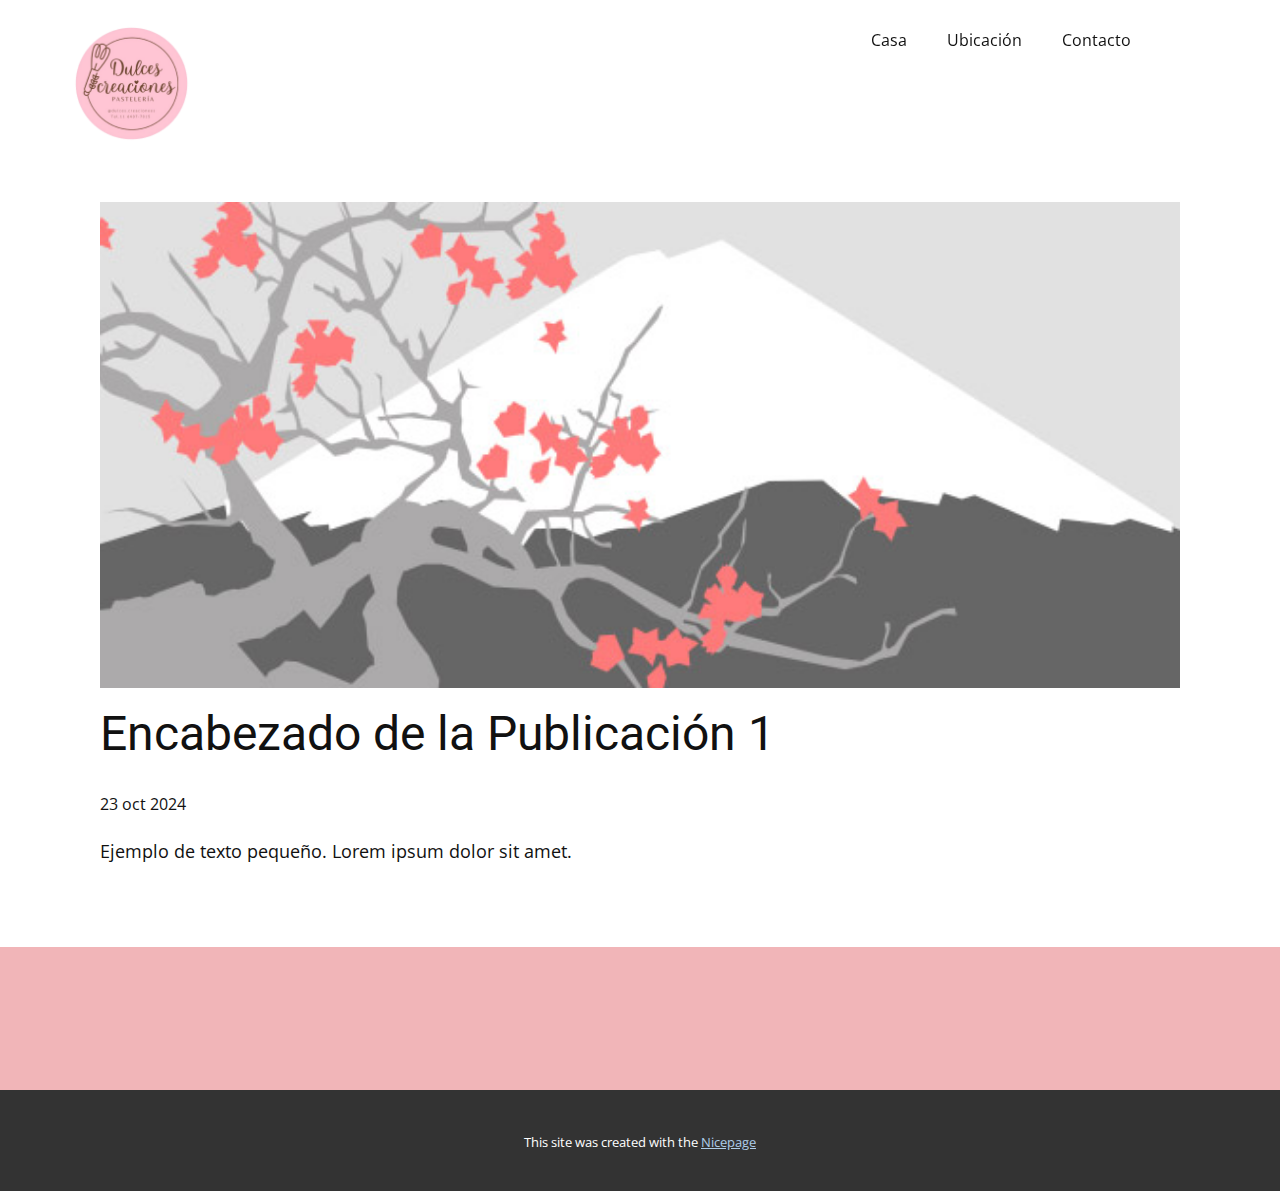
<file: blog/enviar.html>
<!DOCTYPE html>
<html style="font-size: 16px;" lang="es"><head>
    <meta name="viewport" content="width=device-width, initial-scale=1.0">
    <meta charset="utf-8">
    <meta name="keywords" content="Encabezado de la Publicación 1">
    <meta name="description" content="">
    <title>Encabezado de la Publicación 1</title>
    <link rel="stylesheet" href="../nicepage.css" media="screen">
<link rel="stylesheet" href="../Post-Template.css" media="screen">
    <script class="u-script" type="text/javascript" src="../jquery.js" defer=""></script>
    <script class="u-script" type="text/javascript" src="../nicepage.js" defer=""></script>
    <meta name="generator" content="Nicepage 6.20.0, nicepage.com">
    <link id="u-theme-google-font" rel="stylesheet" href="https://fonts.googleapis.com/css?family=Roboto:100,100i,300,300i,400,400i,500,500i,700,700i,900,900i|Open+Sans:300,300i,400,400i,500,500i,600,600i,700,700i,800,800i">
    
    
    
    <script type="application/ld+json">{
		"@context": "http://schema.org",
		"@type": "Organization",
		"name": "",
		"logo": "images/logo.png"
}</script>
    <meta name="theme-color" content="#478ac9">
  <meta data-intl-tel-input-cdn-path="intlTelInput/"></head>
  <body data-path-to-root="./" data-include-products="false" class="u-body u-xl-mode" data-lang="es"><header class="u-clearfix u-header u-sticky u-sticky-567f u-header" id="sec-3f5d"><div class="u-clearfix u-sheet u-sheet-1">
        <a href="#" class="u-image u-logo u-image-1" data-image-width="500" data-image-height="500">
          <img src="../images/logo.png" class="u-logo-image u-logo-image-1">
        </a>
        <nav class="u-menu u-menu-one-level u-offcanvas u-menu-1">
          <div class="menu-collapse" style="font-size: 1rem; letter-spacing: 0px;">
            <a class="u-button-style u-custom-left-right-menu-spacing u-custom-padding-bottom u-custom-top-bottom-menu-spacing u-nav-link u-text-active-palette-1-base u-text-hover-palette-2-base" href="#">
              <svg class="u-svg-link" viewBox="0 0 24 24"><use xlink:href="#menu-hamburger"></use></svg>
              <svg class="u-svg-content" version="1.1" id="menu-hamburger" viewBox="0 0 16 16" x="0px" y="0px" xmlns:xlink="http://www.w3.org/1999/xlink" xmlns="http://www.w3.org/2000/svg"><g><rect y="1" width="16" height="2"></rect><rect y="7" width="16" height="2"></rect><rect y="13" width="16" height="2"></rect>
</g></svg>
            </a>
          </div>
          <div class="u-custom-menu u-nav-container">
            <ul class="u-nav u-unstyled u-nav-1"><li class="u-nav-item"><a class="u-button-style u-nav-link u-text-active-palette-1-base u-text-hover-palette-2-base" href="../" style="padding: 10px 20px;">Casa</a>
</li><li class="u-nav-item"><a class="u-button-style u-nav-link u-text-active-palette-1-base u-text-hover-palette-2-base" href="../#sec-5918" style="padding: 10px 20px;">Ubicación</a>
</li><li class="u-nav-item"><a class="u-button-style u-nav-link u-text-active-palette-1-base u-text-hover-palette-2-base" href="../#carousel_d480" style="padding: 10px 20px;">Contacto</a>
</li></ul>
          </div>
          <div class="u-custom-menu u-nav-container-collapse">
            <div class="u-black u-container-style u-inner-container-layout u-opacity u-opacity-95 u-sidenav">
              <div class="u-inner-container-layout u-sidenav-overflow">
                <div class="u-menu-close"></div>
                <ul class="u-align-center u-nav u-popupmenu-items u-unstyled u-nav-2"><li class="u-nav-item"><a class="u-button-style u-nav-link" href="../">Casa</a>
</li><li class="u-nav-item"><a class="u-button-style u-nav-link" href="../#sec-5918">Ubicación</a>
</li><li class="u-nav-item"><a class="u-button-style u-nav-link" href="../#carousel_d480">Contacto</a>
</li></ul>
              </div>
            </div>
            <div class="u-black u-menu-overlay u-opacity u-opacity-70"></div>
          </div>
        </nav>
      </div></header>
    <section class="u-align-center u-clearfix u-section-1" id="sec-98bf">
      <div class="u-clearfix u-sheet u-valign-middle-md u-valign-middle-sm u-valign-middle-xs u-sheet-1"><!--post_details--><!--post_details_options_json--><!--{"source":""}--><!--/post_details_options_json--><!--blog_post-->
        <div class="u-container-style u-expanded-width u-post-details u-post-details-1">
          <div class="u-container-layout u-valign-middle u-container-layout-1"><!--blog_post_image-->
            <img alt="" class="u-blog-control u-expanded-width u-image u-image-default u-image-1" src="../images/0fd3416c.jpeg"><!--/blog_post_image--><!--blog_post_header-->
            <h2 class="u-blog-control u-text u-text-1">Encabezado de la Publicación 1</h2><!--/blog_post_header--><!--blog_post_metadata-->
            <div class="u-blog-control u-metadata u-metadata-1"><!--blog_post_metadata_date-->
              <span class="u-meta-date u-meta-icon">23 oct 2024</span><!--/blog_post_metadata_date--><!--blog_post_metadata_category-->
              <!--/blog_post_metadata_category--><!--blog_post_metadata_comments-->
              <!--/blog_post_metadata_comments-->
            </div><!--/blog_post_metadata--><!--blog_post_content-->
            <div class="u-align-justify u-blog-control u-post-content u-text u-text-2 fr-view">
  <p>Ejemplo de texto pequeño. Lorem ipsum dolor sit amet.</p>
  </div><!--/blog_post_content-->
          </div>
        </div><!--/blog_post--><!--/post_details-->
      </div>
    </section>
    
    
    
    <footer class="u-align-center u-clearfix u-container-align-center u-footer u-palette-2-light-2 u-footer" id="sec-0170"><div class="u-clearfix u-sheet u-sheet-1"></div></footer>
    <section class="u-backlink u-clearfix u-grey-80">
      <p class="u-text">
        <span>This site was created with the </span>
        <a class="u-link" href="https://nicepage.com/" target="_blank" rel="nofollow">
          <span>Nicepage</span>
        </a>
      </p>
    </section>
  
</body></html>
</file>
